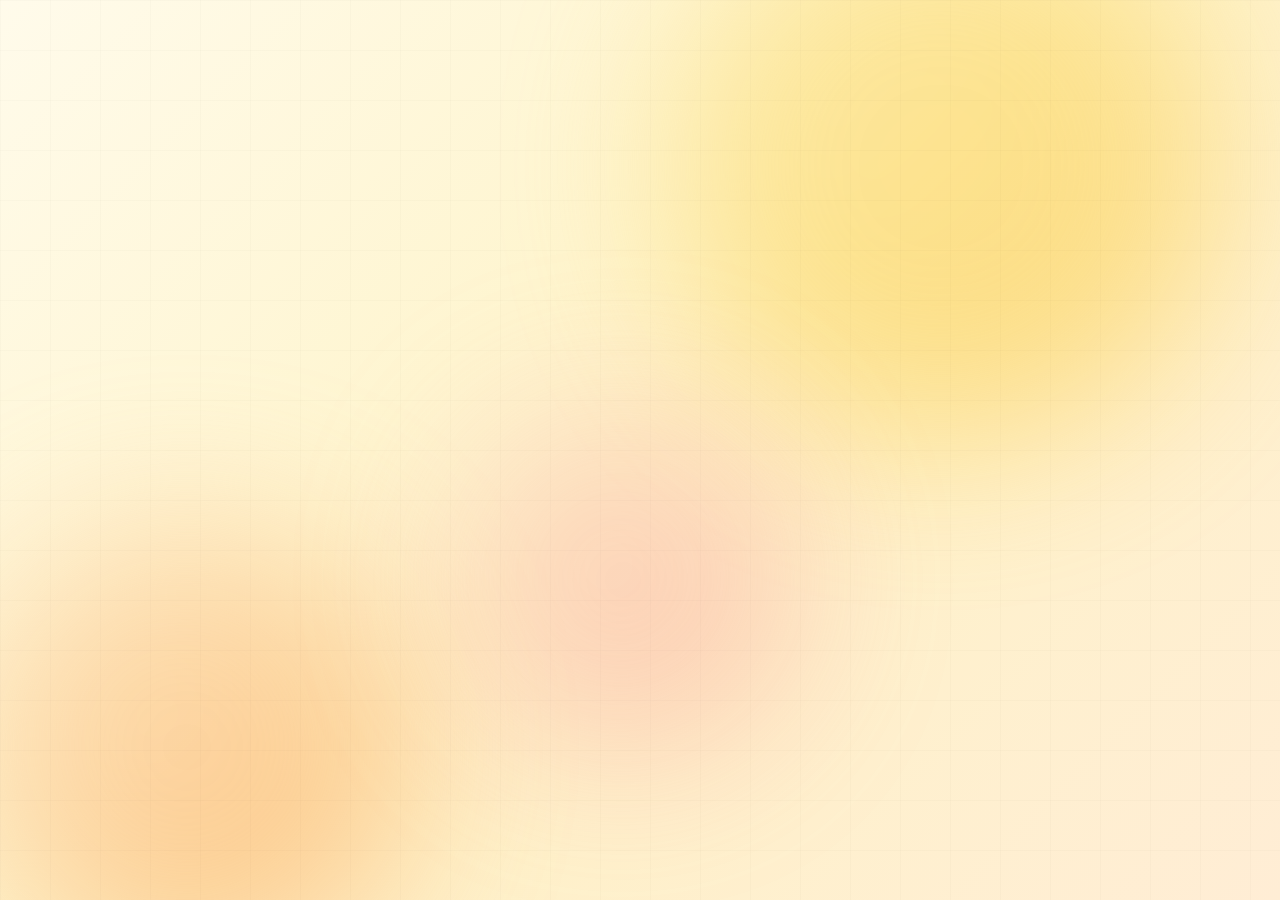
<file: public/index.html>
<!DOCTYPE html>
<html lang="en">
<head>
    <meta charset="UTF-8">
    <meta name="color-scheme" content="light dark">
    <meta name="viewport" content="width=device-width, initial-scale=1.0, viewport-fit=cover">
    <meta name="description" content="Support Chiloh's creative work. Donate via WeChat, Alipay, PayPal, or crypto: Bitcoin (SegWit), EVM (0x networks), USDT (TRC-20), Solana.">
    <meta name="keywords" content="donate, support, sponsor, creator, WeChat, Alipay, PayPal, Bitcoin, crypto, USDT, Tron, Solana, EVM">
    <meta name="author" content="Chiloh">
    <meta property="og:title" content="Support Chiloh | Buy Me a Coffee ☕">
    <meta property="og:description" content="Donate via WeChat, Alipay, PayPal, or crypto (BTC, EVM 0x, USDT TRC-20, Solana). Thank you for your support.">
    <meta property="og:type" content="website">
    <meta name="twitter:card" content="summary">
    <meta name="twitter:title" content="Support Chiloh | Buy Me a Coffee ☕">
    <meta name="twitter:description" content="Donate via WeChat, Alipay, PayPal, or crypto (BTC, EVM 0x, USDT TRC-20, Solana). Thank you for your support.">
    <title>Support Chiloh | Buy Me a Coffee ☕</title>

    <script src="js/config.js?v=1.0.2"></script>
    <script src="js/theme-boot.js?v=1.0.2"></script>

    <link rel="prefetch" href="supporters.html" as="document">
    <link rel="preconnect" href="https://cdn.jsdelivr.net" crossorigin>
    <link rel="preconnect" href="https://fonts.googleapis.com" crossorigin>
    <link rel="preconnect" href="https://fonts.gstatic.com" crossorigin>

    <link href="https://cdn.jsdelivr.net/npm/@fortawesome/fontawesome-free@6.5.1/css/all.min.css" rel="stylesheet" media="print" onload="this.media='all'" crossorigin>
    <link href="https://fonts.googleapis.com/css2?family=Playfair+Display:wght@500;600&family=Inter:wght@400;500;600&display=swap&subset=latin,latin-ext" rel="stylesheet" media="print" onload="this.media='all'">
    <noscript>
        <link href="https://cdn.jsdelivr.net/npm/@fortawesome/fontawesome-free@6.5.1/css/all.min.css" rel="stylesheet" crossorigin>
        <link href="https://fonts.googleapis.com/css2?family=Playfair+Display:wght@500;600&family=Inter:wght@400;500;600&display=swap&subset=latin,latin-ext" rel="stylesheet">
    </noscript>

    <link rel="stylesheet" href="css/style.css?v=1.0.2">
    <link rel="icon" href="data:image/svg+xml,<svg xmlns='http://www.w3.org/2000/svg' viewBox='0 0 100 100'><text y='.9em' font-size='90'>💝</text></svg>">
</head>
<body>

    <!-- 动态背景 -->
    <div class="bg-decoration">
        <div class="bg-glow glow-1"></div>
        <div class="bg-glow glow-2"></div>
        <div class="bg-glow glow-3"></div>
        <div class="bg-grid"></div>
    </div>

    <!-- 主布局 -->
    <main class="layout">

        <!-- 左侧：感谢语 -->
        <section class="left-panel">
            <div class="left-content">
                <p class="hero-greeting" data-i18n="greeting">Hi, friend</p>
                <h1 class="hero-title" data-i18n="headline">Support My Work</h1>
                <p class="hero-desc" data-i18n="message">Every contribution helps keep projects and writing going.<br>Thank you for being here.</p>

                <div class="social-links" id="socialLinks">
                </div>

                <a href="supporters.html" target="supporters" class="cta-btn">
                    <i class="fa-solid fa-gift" aria-hidden="true"></i>
                    <span data-i18n="viewSupporters">View Supporters</span>
                </a>
            </div>
        </section>

        <!-- 右侧：支付 (加宽) -->
        <section class="right-panel">
            <div class="payment-card">
                <div class="pay-tabs" id="payTablist" role="tablist" aria-label="Payment methods">
                    <button type="button" class="pay-tab active" role="tab" id="pay-tab-wechat" data-id="wechat" aria-selected="true" aria-controls="payment-panel" tabindex="0">
                        <i class="fa-brands fa-weixin" aria-hidden="true"></i>
                        <span data-i18n="wechat">WeChat</span>
                    </button>
                    <button type="button" class="pay-tab" role="tab" id="pay-tab-alipay" data-id="alipay" aria-selected="false" aria-controls="payment-panel" tabindex="-1">
                        <i class="fa-brands fa-alipay" aria-hidden="true"></i>
                        <span data-i18n="alipay">Alipay</span>
                    </button>
                    <button type="button" class="pay-tab" role="tab" id="pay-tab-paypal" data-id="paypal" aria-selected="false" aria-controls="payment-panel" tabindex="-1">
                        <i class="fa-brands fa-paypal" aria-hidden="true"></i>
                        <span data-i18n="paypal">PayPal</span>
                    </button>
                    <button type="button" class="pay-tab" role="tab" id="pay-tab-crypto" data-id="crypto" aria-selected="false" aria-controls="payment-panel" tabindex="-1">
                        <i class="fa-brands fa-bitcoin" aria-hidden="true"></i>
                        <span data-i18n="crypto">Crypto</span>
                    </button>
                </div>

                <div class="pay-content" id="payment-panel" role="tabpanel" aria-labelledby="pay-tab-wechat">
                    <div class="qr-stage" id="qrStage">
                        <div class="qr-frame">
                            <img src="img/wechat.webp" alt="" id="qrImage" width="212" height="212" decoding="async" fetchpriority="high">
                        </div>
                        <p class="qr-hint" id="qrHint" data-i18n="scanWechat">Scan with WeChat</p>
                    </div>

                    <div class="crypto-stage" id="cryptoStage" aria-hidden="true">
                    </div>
                </div>
            </div>
        </section>

    </main>

    <noscript>
        <p style="text-align:center;padding:60px 24px;font-family:sans-serif;color:#71717a;">
            This page requires JavaScript to display payment methods and supporters.<br>
            本页需要启用 JavaScript 以显示支付方式与支持者列表。
        </p>
    </noscript>
    <script src="js/app.js?v=1.0.2"></script>
</body>
</html>
</file>
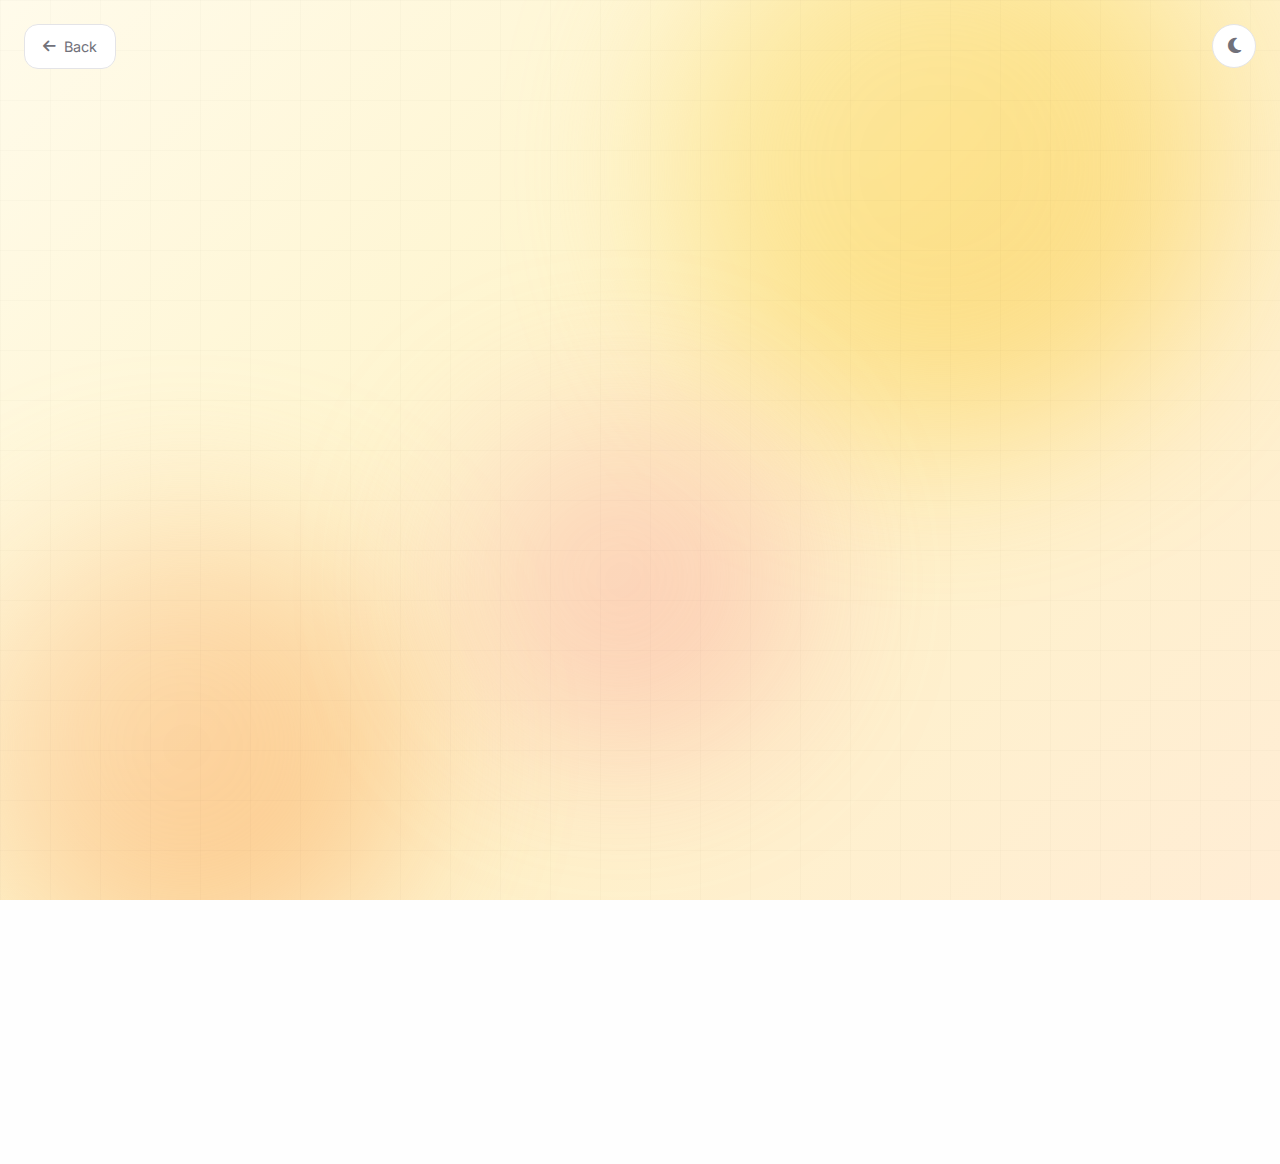
<file: supporters.html>
<!DOCTYPE html>
<html lang="en">
<head>
    <meta charset="UTF-8">
    <meta name="viewport" content="width=device-width, initial-scale=1.0, viewport-fit=cover">
    <meta name="description" content="View all supporters who have contributed to Chiloh's creative journey. Join the community!">
    <meta name="keywords" content="supporters, donors, community, thank you, appreciation">
    <meta name="author" content="Chiloh">
    <meta property="og:title" content="Supporters Wall | Chiloh">
    <meta property="og:description" content="Meet the amazing people who support Chiloh's work.">
    <meta property="og:type" content="website">
    <meta name="twitter:card" content="summary">
    <meta name="twitter:title" content="Supporters Wall | Chiloh">
    <meta name="twitter:description" content="Meet the amazing people who support Chiloh's work.">
    <title>Supporters Wall | Chiloh</title>
    
    <link rel="preconnect" href="https://cdn.jsdelivr.net" crossorigin>
    <link rel="preconnect" href="https://fonts.googleapis.com" crossorigin>
    <link rel="preconnect" href="https://fonts.gstatic.com" crossorigin>
    
    <link href="https://cdn.jsdelivr.net/npm/@fortawesome/fontawesome-free@6.5.1/css/all.min.css" rel="stylesheet">
    <link href="https://fonts.googleapis.com/css2?family=Playfair+Display:wght@500;600&family=Inter:wght@400;500;600&display=swap" rel="stylesheet">
    
    <link rel="stylesheet" href="css/style.css?v=4">
    <link rel="icon" href="data:image/svg+xml,<svg xmlns='http://www.w3.org/2000/svg' viewBox='0 0 100 100'><text y='.9em' font-size='90'>💝</text></svg>">
</head>
<body>

    <!-- 动态背景 -->
    <div class="bg-decoration">
        <div class="bg-glow glow-1"></div>
        <div class="bg-glow glow-2"></div>
        <div class="bg-glow glow-3"></div>
        <div class="bg-grid"></div>
    </div>

    <!-- 返回按钮 -->
    <a href="index.html" class="back-btn">
        <i class="fa-solid fa-arrow-left"></i>
        <span data-i18n="backHome">Back</span>
    </a>

    <!-- 主题切换 -->
    <button type="button" class="theme-toggle-fixed" id="themeToggle">
        <i class="fa-solid fa-sun"></i>
    </button>

    <!-- 主内容 -->
    <main class="supporters-page">
        
        <header class="page-header">
            <h1 class="page-title" data-i18n="supportersTitle">Supporters Wall</h1>
            <p class="page-note" data-i18n="supportersNote">Unranked · Updated every Friday</p>
            <div class="supporter-count" id="supporterCount">
                <i class="fa-solid fa-users"></i>
                <span>0</span>
            </div>
        </header>

        <!-- 支持者网格 -->
        <section class="supporters-grid" id="supportersGrid">
            <!-- 动态渲染 -->
        </section>

        <!-- 空状态 -->
        <section class="empty-state" id="emptyState">
            <div class="empty-visual">
                <!-- 装饰圆环 -->
                <div class="empty-ring ring-1"></div>
                <div class="empty-ring ring-2"></div>
                <div class="empty-ring ring-3"></div>
                <!-- 中心图标 -->
                <div class="empty-icon">
                    <i class="fa-solid fa-user-group"></i>
                </div>
                <!-- 漂浮粒子 -->
                <div class="empty-particle p1"></div>
                <div class="empty-particle p2"></div>
                <div class="empty-particle p3"></div>
                <div class="empty-particle p4"></div>
                <div class="empty-particle p5"></div>
            </div>
        </section>

        <!-- CTA -->
        <section class="page-cta" id="pageCta">
            <a href="index.html" class="cta-btn">
                <i class="fa-solid fa-gift"></i>
                <span data-i18n="beSupporter">Become a Supporter</span>
            </a>
        </section>

        <!-- 款项用途说明 -->
        <section class="funds-usage">
            <h2 class="funds-title" data-i18n="fundsTitle">Where Your Support Goes</h2>
            <div class="funds-grid">
                <div class="fund-item">
                    <div class="fund-icon">
                        <i class="fa-solid fa-server"></i>
                    </div>
                    <div class="fund-content">
                        <h3 data-i18n="fundServer">Server & Hosting</h3>
                        <p data-i18n="fundServerDesc">Keep the blog and projects running 24/7</p>
                    </div>
                </div>
                <div class="fund-item">
                    <div class="fund-icon">
                        <i class="fa-solid fa-flask"></i>
                    </div>
                    <div class="fund-content">
                        <h3 data-i18n="fundResearch">Research & Tools</h3>
                        <p data-i18n="fundResearchDesc">APIs, software, and learning resources</p>
                    </div>
                </div>
                <div class="fund-item">
                    <div class="fund-icon">
                        <i class="fa-solid fa-pen-nib"></i>
                    </div>
                    <div class="fund-content">
                        <h3 data-i18n="fundContent">Content Creation</h3>
                        <p data-i18n="fundContentDesc">More tutorials, articles, and open source</p>
                    </div>
                </div>
                <div class="fund-item">
                    <div class="fund-icon">
                        <i class="fa-solid fa-mug-hot"></i>
                    </div>
                    <div class="fund-content">
                        <h3 data-i18n="fundCoffee">Coffee & Energy</h3>
                        <p data-i18n="fundCoffeeDesc">Fuel for late-night coding sessions</p>
                    </div>
                </div>
            </div>
        </section>
    </main>

    <script src="js/config.js?v=4"></script>
    <script src="js/app.js?v=4"></script>
</body>
</html>
</file>
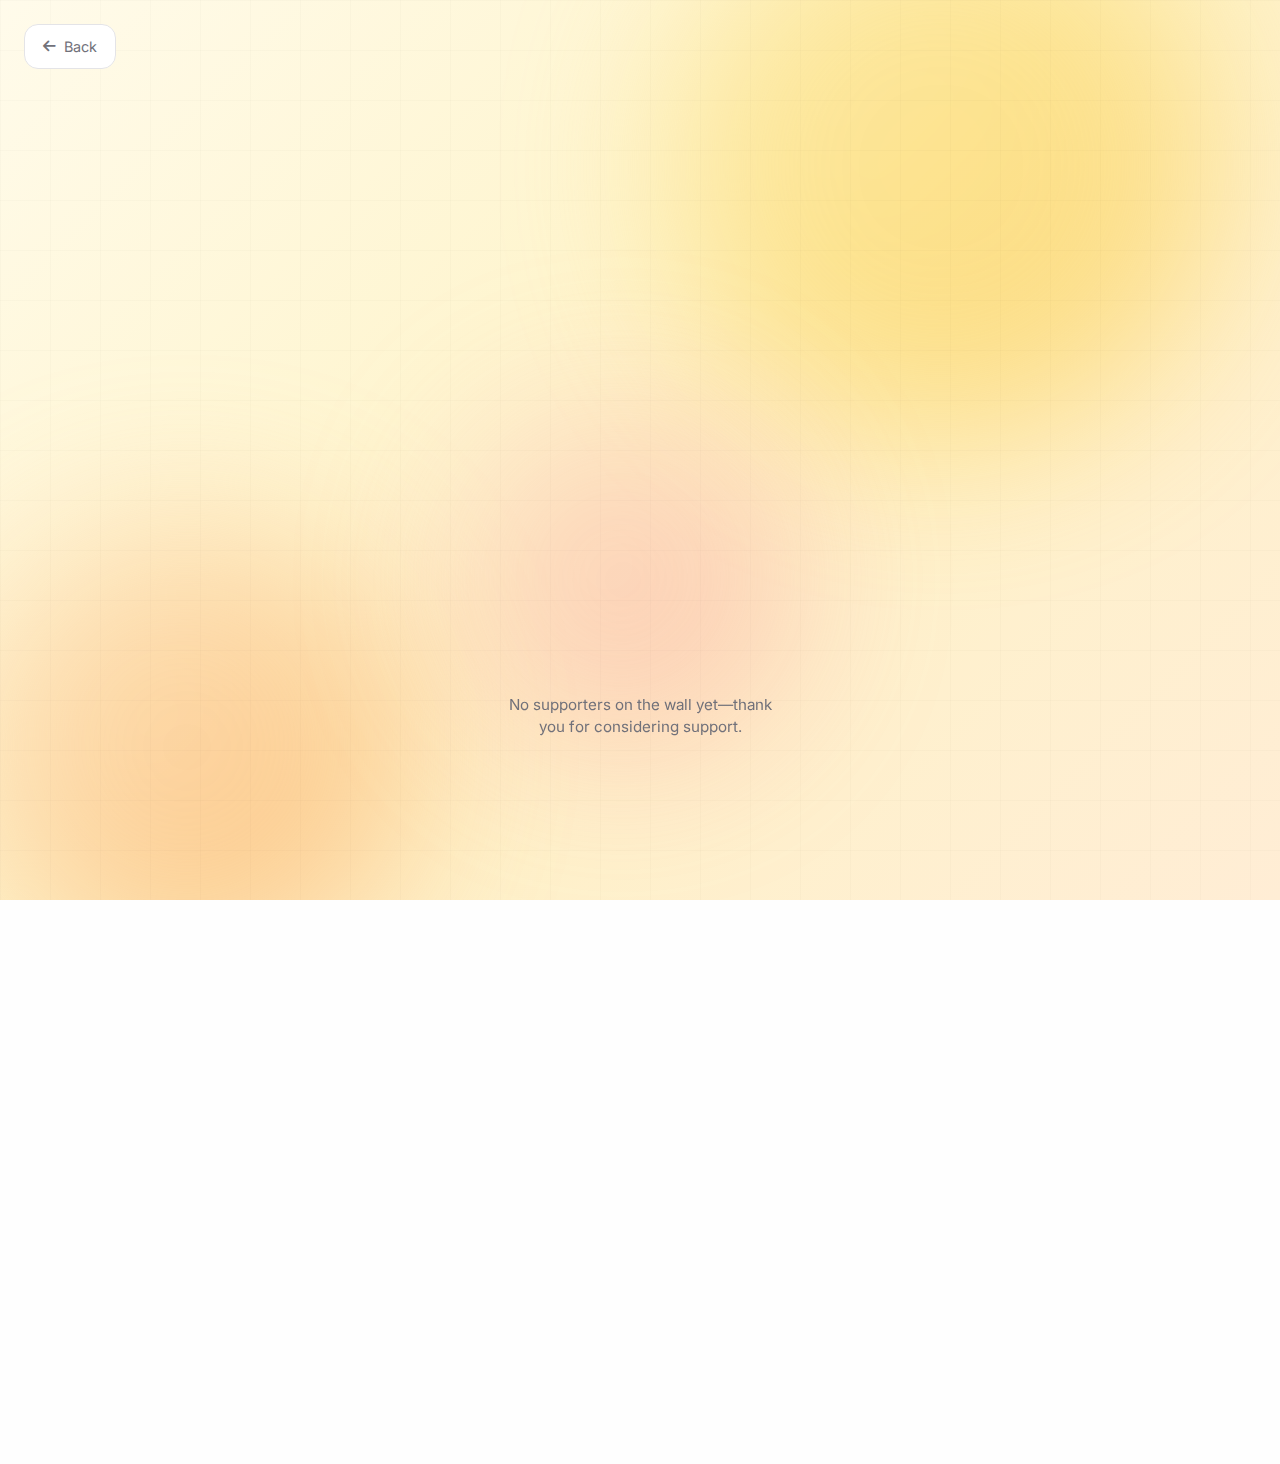
<file: public/supporters.html>
<!DOCTYPE html>
<html lang="en">
<head>
    <meta charset="UTF-8">
    <meta name="color-scheme" content="light dark">
    <meta name="viewport" content="width=device-width, initial-scale=1.0, viewport-fit=cover">
    <meta name="description" content="View all supporters who have contributed to Chiloh's creative journey. Join the community!">
    <meta name="keywords" content="supporters, donors, community, thank you, appreciation">
    <meta name="author" content="Chiloh">
    <meta property="og:title" content="Supporters Wall | Chiloh">
    <meta property="og:description" content="Meet the amazing people who support Chiloh's work.">
    <meta property="og:type" content="website">
    <meta name="twitter:card" content="summary">
    <meta name="twitter:title" content="Supporters Wall | Chiloh">
    <meta name="twitter:description" content="Meet the amazing people who support Chiloh's work.">
    <title>Supporters Wall | Chiloh</title>

    <script src="js/config.js?v=1.0.3"></script>
    <script src="js/theme-boot.js?v=1.0.3"></script>

    <link rel="prefetch" href="index.html" as="document">
    <link rel="preconnect" href="https://cdn.jsdelivr.net" crossorigin>
    <link rel="preconnect" href="https://fonts.googleapis.com" crossorigin>
    <link rel="preconnect" href="https://fonts.gstatic.com" crossorigin>

    <link href="https://cdn.jsdelivr.net/npm/@fortawesome/fontawesome-free@6.5.1/css/all.min.css" rel="stylesheet" media="print" onload="this.media='all'" crossorigin>
    <link href="https://fonts.googleapis.com/css2?family=Playfair+Display:wght@500;600&family=Inter:wght@400;500;600&display=swap&subset=latin,latin-ext" rel="stylesheet" media="print" onload="this.media='all'">
    <noscript>
        <link href="https://cdn.jsdelivr.net/npm/@fortawesome/fontawesome-free@6.5.1/css/all.min.css" rel="stylesheet" crossorigin>
        <link href="https://fonts.googleapis.com/css2?family=Playfair+Display:wght@500;600&family=Inter:wght@400;500;600&display=swap&subset=latin,latin-ext" rel="stylesheet">
    </noscript>

    <link rel="stylesheet" href="css/style.css?v=1.0.3">
    <link rel="icon" href="data:image/svg+xml,<svg xmlns='http://www.w3.org/2000/svg' viewBox='0 0 100 100'><text y='.9em' font-size='90'>💝</text></svg>">
</head>
<body>

    <div class="bg-decoration">
        <div class="bg-glow glow-1"></div>
        <div class="bg-glow glow-2"></div>
        <div class="bg-glow glow-3"></div>
        <div class="bg-grid"></div>
    </div>

    <a href="index.html" class="back-btn">
        <i class="fa-solid fa-arrow-left" aria-hidden="true"></i>
        <span data-i18n="backHome">Back</span>
    </a>

    <main class="supporters-page">

        <header class="page-header">
            <h1 class="page-title" data-i18n="supportersTitle">Supporters Wall</h1>
            <p class="page-note" data-i18n="supportersNote">Unranked · Updated every Friday</p>
            <div class="supporter-count" id="supporterCount">
                <i class="fa-solid fa-users" aria-hidden="true"></i>
                <span>0</span>
            </div>
        </header>

        <section class="supporters-grid" id="supportersGrid">
        </section>

        <section class="empty-state" id="emptyState">
            <div class="empty-visual">
                <div class="empty-ring ring-1"></div>
                <div class="empty-ring ring-2"></div>
                <div class="empty-ring ring-3"></div>
                <div class="empty-icon">
                    <i class="fa-solid fa-user-group" aria-hidden="true"></i>
                </div>
                <div class="empty-particle p1"></div>
                <div class="empty-particle p2"></div>
                <div class="empty-particle p3"></div>
                <div class="empty-particle p4"></div>
                <div class="empty-particle p5"></div>
            </div>
            <p class="empty-message" data-i18n="supportersEmpty">No supporters on the wall yet—thank you for considering support.</p>
        </section>

        <section class="page-cta" id="pageCta">
            <a href="index.html" class="cta-btn">
                <i class="fa-solid fa-gift" aria-hidden="true"></i>
                <span data-i18n="beSupporter">Become a Supporter</span>
            </a>
        </section>

        <section class="funds-usage">
            <h2 class="funds-title" data-i18n="fundsTitle">Where Your Support Goes</h2>
            <div class="funds-grid">
                <div class="fund-item">
                    <div class="fund-icon">
                        <i class="fa-solid fa-server" aria-hidden="true"></i>
                    </div>
                    <div class="fund-content">
                        <h3 data-i18n="fundServer">Server & Hosting</h3>
                        <p data-i18n="fundServerDesc">Keep the blog and projects running 24/7</p>
                    </div>
                </div>
                <div class="fund-item">
                    <div class="fund-icon">
                        <i class="fa-solid fa-flask" aria-hidden="true"></i>
                    </div>
                    <div class="fund-content">
                        <h3 data-i18n="fundResearch">Research & Tools</h3>
                        <p data-i18n="fundResearchDesc">APIs, software, and learning resources</p>
                    </div>
                </div>
                <div class="fund-item">
                    <div class="fund-icon">
                        <i class="fa-solid fa-pen-nib" aria-hidden="true"></i>
                    </div>
                    <div class="fund-content">
                        <h3 data-i18n="fundContent">Content Creation</h3>
                        <p data-i18n="fundContentDesc">More tutorials, articles, and open source</p>
                    </div>
                </div>
                <div class="fund-item">
                    <div class="fund-icon">
                        <i class="fa-solid fa-mug-hot" aria-hidden="true"></i>
                    </div>
                    <div class="fund-content">
                        <h3 data-i18n="fundCoffee">Coffee & Energy</h3>
                        <p data-i18n="fundCoffeeDesc">Fuel for late-night coding sessions</p>
                    </div>
                </div>
            </div>
        </section>
    </main>

    <noscript>
        <p style="text-align:center;padding:60px 24px;font-family:sans-serif;color:#71717a;">
            This page requires JavaScript to load supporter data and display content.<br>
            本页需要启用 JavaScript 以加载支持者数据并显示内容。
        </p>
    </noscript>
    <script src="js/app.js?v=1.0.3"></script>
</body>
</html>
</file>
<file: public/css/style.css>
/**
 * Donate Page Styles - Warm Theme with Dark Mode
 * Clean, minimal, optimized
 */

:root {
    /* Crypto Colors */
    --btc: #f7931a;
    --eth: #627eea;
    --sol: #9945ff;
    --usdt: #26a17b;
    --trx: #ff0013;

    /* Brand Colors */
    --wechat: #07c160;
    --alipay: #1677ff;
    --paypal: #003087;

    /* Radius */
    --radius-sm: 10px;
    --radius-md: 14px;
    --radius-lg: 20px;
    --radius-xl: 28px;

    /* Typography */
    --font-sans: 'Inter', -apple-system, BlinkMacSystemFont, 'PingFang SC', 'Microsoft YaHei', sans-serif;
    --font-serif: 'Playfair Display', serif;
    --font-mono: 'SF Mono', 'Menlo', monospace;

    /* Animation */
    --ease-out: cubic-bezier(0.33, 1, 0.68, 1);
    --ease-spring: cubic-bezier(0.34, 1.56, 0.64, 1);
}

/* Light (default) */
:root,
[data-theme="light"] {
    --bg: #fefefe;
    --surface: #ffffff;
    --text: #18181b;
    --text-muted: #71717a;
    --accent: #f97316;
    --accent-soft: #fff7ed;
    --border: #e4e4e7;
    --bg-gradient: linear-gradient(135deg, #fffbeb 0%, #fef3c7 50%, #ffedd5 100%);
    --glow-1: linear-gradient(135deg, #fde68a, #fbbf24);
    --glow-2: linear-gradient(135deg, #fed7aa, #fb923c);
    --glow-3: linear-gradient(135deg, #fecaca, #f87171);
    --grid-color: rgba(0,0,0,0.015);
    --shimmer-bg: linear-gradient(90deg, #f3f4f6 25%, #e5e7eb 50%, #f3f4f6 75%);
    --card-shadow: 0 4px 6px rgba(0, 0, 0, 0.02), 0 12px 24px rgba(0, 0, 0, 0.04), 0 24px 48px rgba(0, 0, 0, 0.06);
}

/* Dark */
[data-theme="dark"] {
    --bg: #0a0a0a;
    --surface: #18181b;
    --text: #fafafa;
    --text-muted: #a1a1aa;
    --accent: #fb923c;
    --accent-soft: rgba(251, 146, 60, 0.15);
    --border: #27272a;
    --bg-gradient: linear-gradient(135deg, #0a0a0a 0%, #18181b 50%, #1c1917 100%);
    --glow-1: linear-gradient(135deg, rgba(251, 191, 36, 0.3), rgba(245, 158, 11, 0.2));
    --glow-2: linear-gradient(135deg, rgba(251, 146, 60, 0.25), rgba(234, 88, 12, 0.15));
    --glow-3: linear-gradient(135deg, rgba(248, 113, 113, 0.2), rgba(239, 68, 68, 0.1));
    --grid-color: rgba(255,255,255,0.02);
    --shimmer-bg: linear-gradient(90deg, #27272a 25%, #3f3f46 50%, #27272a 75%);
    --card-shadow: 0 4px 6px rgba(0, 0, 0, 0.3), 0 12px 24px rgba(0, 0, 0, 0.4), 0 24px 48px rgba(0, 0, 0, 0.5);
}

.visually-hidden {
    position: absolute;
    width: 1px;
    height: 1px;
    padding: 0;
    margin: -1px;
    overflow: hidden;
    clip: rect(0, 0, 0, 0);
    white-space: nowrap;
    border: 0;
}

/* Reset */
*, *::before, *::after { box-sizing: border-box; margin: 0; padding: 0; }
html { height: 100%; -webkit-font-smoothing: antialiased; -webkit-text-size-adjust: 100%; }
html.theme-transitioning,
html.theme-transitioning *,
html.theme-transitioning *::before,
html.theme-transitioning *::after {
    transition: background-color 0.4s ease, color 0.4s ease, border-color 0.4s ease, box-shadow 0.4s ease !important;
}
body {
    min-height: 100%;
    background: var(--bg);
    color: var(--text);
    font-family: var(--font-sans);
    font-size: 16px;
    line-height: 1.6;
    overflow-x: hidden;
    /* iOS safe area */
    padding: env(safe-area-inset-top) env(safe-area-inset-right) env(safe-area-inset-bottom) env(safe-area-inset-left);
}

/* ==================== */
/* Background */
/* ==================== */
.bg-decoration {
    position: fixed;
    inset: 0;
    pointer-events: none;
    z-index: 0;
    overflow: hidden;
    background: var(--bg-gradient);
}

.bg-glow {
    position: absolute;
    border-radius: 50%;
    filter: blur(80px);
    opacity: 0.5;
    will-change: transform;
}

.glow-1 {
    width: clamp(300px, 45vw, 550px);
    height: clamp(300px, 45vw, 550px);
    background: var(--glow-1);
    top: -12%;
    right: 5%;
    animation: glowFloat 25s ease-in-out infinite;
}

.glow-2 {
    width: clamp(250px, 38vw, 450px);
    height: clamp(250px, 38vw, 450px);
    background: var(--glow-2);
    bottom: -8%;
    left: -3%;
    animation: glowFloat 30s ease-in-out infinite reverse;
}

.glow-3 {
    width: clamp(200px, 28vw, 350px);
    height: clamp(200px, 28vw, 350px);
    background: var(--glow-3);
    top: 45%;
    left: 35%;
    opacity: 0.35;
    animation: glowFloat 20s ease-in-out infinite;
}

@keyframes glowFloat {
    0%, 100% { transform: translate(0, 0) scale(1); }
    50% { transform: translate(-30px, -20px) scale(1.05); }
}

.bg-grid {
    position: absolute;
    inset: 0;
    background-image: 
        linear-gradient(var(--grid-color) 1px, transparent 1px),
        linear-gradient(90deg, var(--grid-color) 1px, transparent 1px);
    background-size: 50px 50px;
}

/* ==================== */
/* Layout */
/* ==================== */
.layout {
    position: relative;
    z-index: 1;
    display: grid;
    grid-template-columns: 1fr 1.6fr;
    min-height: 100vh;
    min-height: 100dvh;
    gap: 40px;
    padding: 40px;
}

.left-panel {
    display: flex;
    align-items: center;
    justify-content: center;
}

.left-content {
    max-width: 460px;
    width: 100%;
}

/* Entry Animation */
.hero-greeting, .hero-title, .hero-desc, .social-links, .left-content .cta-btn {
    opacity: 0;
    transform: translateY(20px);
    animation: fadeInUp 0.6s var(--ease-out) forwards;
}

.hero-greeting { animation-delay: 0.1s; }
.hero-title { animation-delay: 0.2s; }
.hero-desc { animation-delay: 0.3s; }
.social-links { animation-delay: 0.4s; }
.left-content .cta-btn { animation-delay: 0.5s; }

@keyframes fadeInUp {
    to { opacity: 1; transform: translateY(0); }
}

.hero-greeting {
    font-size: clamp(0.95rem, 2vw, 1.1rem);
    color: var(--accent);
    margin-bottom: 16px;
    font-weight: 500;
}

.hero-title {
    font-family: var(--font-serif);
    font-size: clamp(2rem, 5vw, 3.5rem);
    font-weight: 600;
    line-height: 1.15;
    margin-bottom: 20px;
}

.hero-desc {
    font-size: clamp(1rem, 2vw, 1.15rem);
    color: var(--text-muted);
    line-height: 1.8;
    margin-bottom: 40px;
}

/* ==================== */
/* Social Links */
/* ==================== */
.social-links {
    display: flex;
    gap: 12px;
    margin-bottom: 28px;
}

.social-link {
    position: relative;
    display: flex;
    align-items: center;
    justify-content: center;
    width: 44px;
    height: 44px;
    background: var(--surface);
    backdrop-filter: blur(8px);
    border: 1px solid var(--border);
    border-radius: 50%;
    color: var(--text-muted);
    font-size: 1.15rem;
    text-decoration: none;
    transition: all 0.3s var(--ease-spring);
}

.social-link:hover {
    transform: translateY(-4px) scale(1.1);
}

.social-link:active {
    transform: translateY(-2px) scale(1.05);
}

/* Tooltip */
.social-link::after {
    content: attr(data-tooltip);
    position: absolute;
    bottom: calc(100% + 8px);
    left: 50%;
    transform: translateX(-50%) translateY(4px);
    padding: 6px 12px;
    background: rgba(24, 24, 27, 0.9);
    color: #fff;
    font-size: 0.75rem;
    font-weight: 500;
    border-radius: 6px;
    white-space: nowrap;
    opacity: 0;
    visibility: hidden;
    transition: all 0.2s var(--ease-out);
    pointer-events: none;
}

.social-link::before {
    content: '';
    position: absolute;
    bottom: calc(100% + 3px);
    left: 50%;
    transform: translateX(-50%);
    border: 5px solid transparent;
    border-top-color: rgba(24, 24, 27, 0.9);
    opacity: 0;
    visibility: hidden;
    transition: all 0.2s var(--ease-out);
}

.social-link:hover::after,
.social-link:hover::before {
    opacity: 1;
    visibility: visible;
}

.social-link:hover::after {
    transform: translateX(-50%) translateY(0);
}

/* Brand Colors — keyed by data-brand, not display label */
.social-link[data-brand="blog"]:hover {
    background: var(--accent);
    border-color: var(--accent);
    color: #fff;
    box-shadow: 0 8px 20px rgba(249, 115, 22, 0.3);
}

.social-link[data-brand="twitter"]:hover {
    background: #000;
    border-color: #000;
    color: #fff;
    box-shadow: 0 8px 20px rgba(0, 0, 0, 0.25);
}

.social-link[data-brand="github"]:hover {
    background: #24292f;
    border-color: #24292f;
    color: #fff;
    box-shadow: 0 8px 20px rgba(36, 41, 47, 0.3);
}

.social-link[data-brand="email"]:hover {
    background: #0ea5e9;
    border-color: #0ea5e9;
    color: #fff;
    box-shadow: 0 8px 20px rgba(14, 165, 233, 0.3);
}


/* Supporters Link */
/* Left panel CTA button */
.left-content .cta-btn {
    background: var(--accent);
    border: 1px solid var(--accent);
    color: #fff;
    transition: all 0.25s var(--ease-out);
}

.left-content .cta-btn:hover {
    background: #ea580c;
    border-color: #ea580c;
    box-shadow: 0 8px 24px rgba(249, 115, 22, 0.35);
    transform: translateY(-2px);
}

.left-content .cta-btn:active {
    transform: translateY(0) scale(0.98);
    box-shadow: 0 4px 12px rgba(249, 115, 22, 0.25);
}

.left-content .cta-btn i { 
    color: #fff; 
    transition: transform 0.25s var(--ease-out);
}

.left-content .cta-btn:hover i { 
    transform: scale(1.15); 
}

/* Right Panel */
.right-panel {
    display: flex;
    align-items: center;
    justify-content: center;
}

/* ==================== */
/* Payment Card */
/* ==================== */
.payment-card {
    width: 100%;
    max-width: 620px;
    background: var(--surface);
    backdrop-filter: blur(20px);
    border: 1px solid var(--border);
    border-radius: var(--radius-xl);
    padding: 32px;
    box-shadow: var(--card-shadow);
    opacity: 0;
    transform: translateY(30px) scale(0.98);
    animation: cardEnter 0.7s var(--ease-out) 0.2s forwards;
}

@keyframes cardEnter {
    to { opacity: 1; transform: translateY(0) scale(1); }
}

/* Tabs */
.pay-tabs {
    display: flex;
    gap: 4px;
    margin-bottom: 28px;
    background: var(--bg);
    border-radius: 100px;
    padding: 4px;
    position: relative;
}

.pay-tab {
    flex: 1;
    display: flex;
    align-items: center;
    justify-content: center;
    gap: 7px;
    padding: 10px 8px;
    background: transparent;
    border: none;
    border-radius: 100px;
    font-size: 0.9rem;
    font-family: inherit;
    font-weight: 500;
    color: var(--text-muted);
    cursor: pointer;
    transition: color 0.25s var(--ease-out), transform 0.15s var(--ease-out);
    position: relative;
    z-index: 1;
}

.pay-tab:active { transform: scale(0.97); }
.pay-tab i { font-size: 1.15rem; transition: transform 0.3s var(--ease-spring); }
.pay-tab:focus-visible { outline: 2px solid var(--accent); outline-offset: 2px; }

.pay-tab:hover {
    color: var(--text);
}

.pay-tab:hover i { transform: scale(1.1); }

/* Tab Brand States */
.pay-tab[data-id="wechat"]:hover { color: var(--wechat); }
.pay-tab[data-id="wechat"].active { background: var(--wechat); color: #fff; box-shadow: 0 2px 10px rgba(7, 193, 96, 0.25); }

.pay-tab[data-id="alipay"]:hover { color: var(--alipay); }
.pay-tab[data-id="alipay"].active { background: var(--alipay); color: #fff; box-shadow: 0 2px 10px rgba(22, 119, 255, 0.25); }

.pay-tab[data-id="paypal"]:hover { color: var(--paypal); }
.pay-tab[data-id="paypal"].active { background: var(--paypal); color: #fff; box-shadow: 0 2px 10px rgba(0, 48, 135, 0.25); }

.pay-tab[data-id="crypto"]:hover { color: var(--btc); }
.pay-tab[data-id="crypto"].active { 
    background: linear-gradient(135deg, var(--btc), var(--eth), var(--sol)); 
    color: #fff; 
    box-shadow: 0 2px 10px rgba(247, 147, 26, 0.25); 
}

/* Content Area */
.pay-content {
    position: relative;
    min-height: 340px;
}

/* Crypto list is taller than QR — exit absolute fill so rows are not clipped */
.pay-content:has(.crypto-stage.visible) {
    min-height: 0;
}

/* QR Stage */
.qr-stage {
    position: absolute;
    inset: 0;
    display: flex;
    flex-direction: column;
    align-items: center;
    justify-content: center;
    gap: 24px;
    transition: all 0.3s var(--ease-out);
}

.qr-stage.hidden { opacity: 0; visibility: hidden; pointer-events: none; }

.qr-frame {
    width: 240px;
    height: 240px;
    background: var(--surface);
    border: 2px solid var(--border);
    border-radius: var(--radius-lg);
    padding: 14px;
    transition: all 0.4s var(--ease-spring);
    position: relative;
}

/* QR Loading Skeleton */
.qr-frame.loading::after {
    content: '';
    position: absolute;
    inset: 14px;
    background: var(--shimmer-bg);
    background-size: 200% 100%;
    border-radius: 8px;
    animation: shimmer 1.5s infinite;
}

@keyframes shimmer {
    0% { background-position: 200% 0; }
    100% { background-position: -200% 0; }
}

.qr-frame::before {
    content: '';
    position: absolute;
    inset: -2px;
    border-radius: inherit;
    background: var(--qr-glow, linear-gradient(135deg, var(--wechat), #34d399));
    background-size: 200% 200%;
    opacity: 0;
    z-index: -1;
    transition: opacity 0.3s;
}

.qr-frame:hover {
    border-color: transparent;
    transform: translateY(-6px);
    box-shadow: var(--qr-shadow, 0 20px 50px rgba(7, 193, 96, 0.2));
}

.qr-frame:hover::before { opacity: 1; }

.qr-stage[data-type="wechat"] .qr-frame {
    --qr-glow: linear-gradient(135deg, var(--wechat), #34d399);
    --qr-shadow: 0 20px 50px rgba(7, 193, 96, 0.2);
}

.qr-stage[data-type="alipay"] .qr-frame {
    --qr-glow: linear-gradient(135deg, var(--alipay), #60a5fa);
    --qr-shadow: 0 20px 50px rgba(22, 119, 255, 0.2);
}

.qr-stage[data-type="paypal"] .qr-frame {
    --qr-glow: linear-gradient(135deg, var(--paypal), #2563eb);
    --qr-shadow: 0 20px 50px rgba(0, 48, 135, 0.2);
}

.qr-frame img {
    width: 100%;
    height: 100%;
    object-fit: contain;
    border-radius: 8px;
    transition: opacity 0.35s var(--ease-out);
}

.qr-hint {
    font-size: 0.95rem;
    color: var(--text-muted);
}

/* ==================== */
/* Crypto Stage */
/* ==================== */
.crypto-stage {
    position: absolute;
    inset: 0;
    display: none;
    flex-direction: column;
    gap: 10px;
    justify-content: center;
    padding: 8px 0;
}

.crypto-stage.visible {
    display: flex;
    position: relative;
    inset: auto;
    justify-content: flex-start;
    padding: 4px 4px 8px 0;
    max-height: min(62vh, 580px);
    overflow-x: hidden;
    overflow-y: auto;
    overscroll-behavior: contain;
    -webkit-overflow-scrolling: touch;
}

.crypto-stage.visible .crypto-row {
    animation: cryptoSlideIn 0.4s var(--ease-out) backwards;
}

.crypto-stage.visible .crypto-row:nth-child(1) { animation-delay: 0s; }
.crypto-stage.visible .crypto-row:nth-child(2) { animation-delay: 0.05s; }
.crypto-stage.visible .crypto-row:nth-child(3) { animation-delay: 0.1s; }
.crypto-stage.visible .crypto-row:nth-child(4) { animation-delay: 0.15s; }
.crypto-stage.visible .crypto-row:nth-child(5) { animation-delay: 0.2s; }
.crypto-stage.visible .crypto-row:nth-child(6) { animation-delay: 0.25s; }
.crypto-stage.visible .crypto-row:nth-child(7) { animation-delay: 0.3s; }
.crypto-stage.visible .crypto-row:nth-child(8) { animation-delay: 0.35s; }

@keyframes cryptoSlideIn {
    from { opacity: 0; transform: translateX(-16px); }
    to { opacity: 1; transform: translateX(0); }
}

.crypto-row {
    display: flex;
    align-items: flex-start;
    gap: 12px;
    padding: 12px 14px;
    background: var(--bg);
    border: 1px solid var(--border);
    border-radius: var(--radius-md);
    cursor: pointer;
    transition: all 0.3s var(--ease-out);
    position: relative;
    overflow: hidden;
    flex-shrink: 0;
}

.crypto-row::before {
    content: '';
    position: absolute;
    inset: 0;
    z-index: 0;
    background: linear-gradient(90deg, transparent, rgba(255,255,255,0.15), transparent);
    transform: translateX(-100%);
    transition: transform 0.6s;
    pointer-events: none;
}

[data-theme="light"] .crypto-row::before {
    background: linear-gradient(90deg, transparent, rgba(255,255,255,0.6), transparent);
}

.crypto-row:hover::before { transform: translateX(100%); }
.crypto-row:hover { background: var(--surface); transform: translateY(-2px) translateX(4px); }
.crypto-row:focus-visible { outline: 2px solid var(--accent); outline-offset: 2px; }
.crypto-row:active { transform: scale(0.98); transition-duration: 0.1s; }

/* Crypto Brand Hovers */
.crypto-row[data-coin="btc"]:hover { border-color: var(--btc); box-shadow: -4px 0 0 var(--btc), 0 4px 16px rgba(247, 147, 26, 0.1); }
.crypto-row[data-coin="eth"]:hover { border-color: var(--eth); box-shadow: -4px 0 0 var(--eth), 0 4px 16px rgba(98, 126, 234, 0.1); }
.crypto-row[data-coin="sol"]:hover { border-color: var(--sol); box-shadow: -4px 0 0 var(--sol), 0 4px 16px rgba(153, 69, 255, 0.1); }
.crypto-row[data-coin="usdt"]:hover { border-color: var(--usdt); box-shadow: -4px 0 0 var(--usdt), 0 4px 16px rgba(38, 161, 123, 0.1); }
.crypto-row[data-coin="trx"]:hover { border-color: var(--trx); box-shadow: -4px 0 0 var(--trx), 0 4px 16px rgba(255, 0, 19, 0.12); }

.crypto-row.copied {
    border-color: #059669;
    background: rgba(5, 150, 105, 0.1);
    box-shadow: -4px 0 0 #059669;
    animation: copiedPop 0.3s var(--ease-spring);
}

@keyframes copiedPop {
    50% { transform: scale(1.02); }
}

.crypto-icon {
    width: 36px;
    height: 36px;
    display: flex;
    align-items: center;
    justify-content: center;
    font-size: 1.5rem;
    flex-shrink: 0;
    margin-top: 2px;
    position: relative;
    z-index: 1;
    transition: transform 0.3s var(--ease-spring);
}

.crypto-row:hover .crypto-icon { transform: scale(1.15) rotate(-5deg); }

.crypto-icon.btc { color: var(--btc); }
.crypto-icon.eth { color: var(--eth); }
.crypto-icon.sol { color: var(--sol); }
.crypto-icon.usdt { color: var(--usdt); }
.crypto-icon.trx { color: var(--trx); }

.crypto-info {
    flex: 1;
    min-width: 0;
    position: relative;
    z-index: 1;
}

.crypto-name {
    display: flex;
    flex-wrap: wrap;
    align-items: center;
    gap: 6px 8px;
    font-weight: 600;
    font-size: 0.85rem;
    color: var(--text);
    margin-bottom: 6px;
    line-height: 1.35;
}

.crypto-name .tag {
    font-size: 0.65rem;
    font-weight: 600;
    letter-spacing: 0.02em;
    color: #059669;
    background: rgba(5, 150, 105, 0.12);
    padding: 3px 7px;
    border-radius: 6px;
    margin-left: 0;
    flex-shrink: 0;
}

[data-theme="dark"] .crypto-name .tag {
    color: #6ee7b7;
    background: rgba(16, 185, 129, 0.18);
}

.crypto-addr {
    display: block;
    font-family: var(--font-mono);
    font-size: 0.72rem;
    color: var(--text-muted);
    line-height: 1.4;
    word-break: break-all;
    overflow-wrap: anywhere;
    white-space: normal;
}

.crypto-hint {
    margin: 8px 0 0;
    font-size: 0.68rem;
    line-height: 1.5;
    color: var(--text-muted);
    font-weight: 400;
    white-space: normal;
}

.copy-icon {
    font-size: 1.1rem;
    color: var(--text-muted);
    flex-shrink: 0;
    margin-top: 4px;
    position: relative;
    z-index: 1;
    transition: all 0.2s;
}

.crypto-row[data-coin="btc"]:hover .copy-icon { color: var(--btc); }
.crypto-row[data-coin="eth"]:hover .copy-icon { color: var(--eth); }
.crypto-row[data-coin="sol"]:hover .copy-icon { color: var(--sol); }
.crypto-row[data-coin="usdt"]:hover .copy-icon { color: var(--usdt); }
.crypto-row[data-coin="trx"]:hover .copy-icon { color: var(--trx); }
.crypto-row.copied .copy-icon { color: #059669; }

/* ==================== */
/* Supporters Page */
/* ==================== */
.back-btn {
    position: fixed;
    top: 24px;
    left: 24px;
    z-index: 50;
    display: flex;
    align-items: center;
    gap: 8px;
    padding: 10px 18px;
    background: var(--surface);
    backdrop-filter: blur(20px);
    border: 1px solid var(--border);
    border-radius: var(--radius-md);
    color: var(--text-muted);
    text-decoration: none;
    font-size: 0.9rem;
    transition: all 0.2s;
}

.back-btn:hover { color: var(--text); border-color: var(--accent); }
.back-btn:focus-visible { outline: 2px solid var(--accent); outline-offset: 2px; }

.app-toast {
    position: fixed;
    bottom: 24px;
    left: 50%;
    transform: translateX(-50%) translateY(120%);
    z-index: 100;
    max-width: min(90vw, 360px);
    padding: 12px 18px;
    background: var(--surface);
    backdrop-filter: blur(12px);
    -webkit-backdrop-filter: blur(12px);
    color: var(--text);
    border: 1px solid var(--border);
    border-radius: var(--radius-md);
    box-shadow: var(--card-shadow);
    font-size: 0.9rem;
    text-align: center;
    opacity: 0;
    transition: transform 0.35s var(--ease-spring), opacity 0.25s var(--ease-out);
    pointer-events: none;
}

.app-toast.visible {
    opacity: 1;
    transform: translateX(-50%) translateY(0);
}

.supporters-page {
    position: relative;
    z-index: 1;
    max-width: 1600px;
    margin: 0 auto;
    padding: 100px 40px 60px;
    min-height: 100vh;
}

.page-header {
    text-align: center;
    margin-bottom: 48px;
}

.page-title, .supporter-count, .page-note {
    opacity: 0;
    transform: translateY(20px);
    animation: fadeInUp 0.6s var(--ease-out) forwards;
}

.page-title { animation-delay: 0.05s; }
.page-note { animation-delay: 0.1s; }
.supporter-count { animation-delay: 0.15s; }

.page-title {
    font-family: var(--font-serif);
    font-size: clamp(2rem, 5vw, 3rem);
    font-weight: 600;
    margin-bottom: 16px;
}

.supporter-count {
    display: inline-flex;
    align-items: center;
    gap: 8px;
    padding: 8px 16px;
    background: var(--accent-soft);
    border-radius: 100px;
    color: var(--accent);
    font-size: 0.9rem;
    font-weight: 600;
}

.page-note {
    margin-bottom: 16px;
    font-size: 0.85rem;
    color: var(--text-muted);
}

/* Supporters Grid - Flexible Flow Layout */
.supporters-grid {
    display: flex;
    flex-wrap: wrap;
    gap: 12px;
    justify-content: center;
    margin-bottom: 48px;
    max-width: 1200px;
    margin-left: auto;
    margin-right: auto;
}

/* Tablet */
@media (max-width: 900px) {
    .supporters-page { padding: 80px 24px 60px; }
    .supporters-grid { gap: 10px; }
    .page-title { font-size: clamp(1.6rem, 5vw, 2.5rem); }
}

/* Mobile - supporters */
@media (max-width: 600px) {
    .supporters-page { padding: 64px 20px calc(40px + env(safe-area-inset-bottom)); }
    .supporters-grid { gap: 10px; }
    .page-header { margin-bottom: 36px; }
    .supporter-card { padding: 8px 14px 8px 8px; gap: 10px; }
    .supporter-avatar { width: 30px; height: 30px; font-size: 0.75rem; }
    .supporter-name { font-size: 0.82rem; max-width: 100px; }
    .supporter-amount { font-size: 0.72rem; padding: 3px 10px; }
    .funds-usage { margin-top: 56px; padding-top: 40px; }
    .funds-title { margin-bottom: 28px; }
    .fund-item { padding: 18px; gap: 14px; }
    .fund-icon { width: 40px; height: 40px; font-size: 1rem; }
}

/* Supporter Badge Card - Compact & Elegant */
.supporter-card {
    display: flex;
    align-items: center;
    gap: 10px;
    padding: 8px 16px 8px 8px;
    background: var(--surface);
    border: 1px solid var(--border);
    border-radius: 100px;
    content-visibility: auto;
    contain-intrinsic-size: auto 52px;
    transition: transform 0.25s var(--ease-out), box-shadow 0.25s var(--ease-out), border-color 0.25s var(--ease-out), opacity 0.4s var(--ease-out);
    opacity: 0;
    transform: translateY(12px) scale(0.95);
}

.supporter-card.visible {
    opacity: 1;
    transform: translateY(0) scale(1);
}

.supporter-card:hover {
    transform: translateY(-3px);
    box-shadow: 0 8px 24px rgba(249, 115, 22, 0.15);
    border-color: var(--accent);
}

/* Avatar - Circular with gradient */
.supporter-avatar {
    width: 32px;
    height: 32px;
    border-radius: 50%;
    display: flex;
    align-items: center;
    justify-content: center;
    font-weight: 700;
    font-size: 0.8rem;
    flex-shrink: 0;
    background: var(--avatar-bg, linear-gradient(135deg, #fbbf24, #f59e0b));
    color: #fff;
    text-transform: uppercase;
    box-shadow: 0 2px 8px rgba(0,0,0,0.1);
}

.supporter-avatar img {
    width: 100%;
    height: 100%;
    border-radius: 50%;
    object-fit: cover;
}

/* Name */
.supporter-name {
    font-weight: 600;
    font-size: 0.85rem;
    color: var(--text);
    white-space: nowrap;
    max-width: 120px;
    overflow: hidden;
    text-overflow: ellipsis;
}

/* Amount Badge */
.supporter-amount {
    font-size: 0.75rem;
    font-weight: 600;
    color: var(--accent);
    background: var(--accent-soft);
    padding: 4px 10px;
    border-radius: 100px;
    white-space: nowrap;
    margin-left: auto;
}

/* Crypto amounts get special styling */
.supporter-amount.crypto {
    background: linear-gradient(135deg, #f3e8ff, #ede9fe);
    color: #7c3aed;
}

[data-theme="dark"] .supporter-amount.crypto {
    background: rgba(139, 92, 246, 0.15);
    color: #a78bfa;
}

/* ==================== */
/* Funds Usage Section */
/* ==================== */
.funds-usage {
    margin-top: 80px;
    padding-top: 60px;
    border-top: 1px solid var(--border);
    max-width: 900px;
    margin-left: auto;
    margin-right: auto;
    opacity: 0;
    transform: translateY(20px);
    transition: opacity 0.6s var(--ease-out), transform 0.6s var(--ease-out);
}

.funds-usage.visible {
    opacity: 1;
    transform: translateY(0);
}

.funds-title {
    text-align: center;
    font-family: var(--font-serif);
    font-size: clamp(1.5rem, 4vw, 2rem);
    font-weight: 600;
    margin-bottom: 40px;
    color: var(--text);
}

.funds-grid {
    display: grid;
    grid-template-columns: repeat(2, 1fr);
    gap: 20px;
}

@media (max-width: 600px) {
    .funds-grid {
        grid-template-columns: 1fr;
        gap: 16px;
    }
    .funds-usage {
        margin-top: 60px;
        padding-top: 40px;
    }
}

.fund-item {
    display: flex;
    align-items: flex-start;
    gap: 16px;
    padding: 20px;
    background: var(--surface);
    border: 1px solid var(--border);
    border-radius: var(--radius-md);
    transition: transform 0.25s var(--ease-out), box-shadow 0.25s var(--ease-out), border-color 0.25s var(--ease-out), opacity 0.5s var(--ease-out);
    opacity: 0;
    transform: translateY(16px);
}

.fund-item.visible {
    opacity: 1;
    transform: translateY(0);
}

.fund-item:hover {
    transform: translateY(-4px);
    box-shadow: 0 12px 32px rgba(249, 115, 22, 0.1);
    border-color: var(--accent);
}

.fund-icon {
    width: 44px;
    height: 44px;
    border-radius: 12px;
    background: var(--accent-soft);
    display: flex;
    align-items: center;
    justify-content: center;
    flex-shrink: 0;
    color: var(--accent);
    font-size: 1.1rem;
    transition: all 0.25s var(--ease-out);
}

.fund-item:hover .fund-icon {
    background: var(--accent);
    color: #fff;
    transform: scale(1.1);
}

.fund-content h3 {
    font-size: 0.95rem;
    font-weight: 600;
    margin-bottom: 4px;
    color: var(--text);
}

.fund-content p {
    font-size: 0.8rem;
    color: var(--text-muted);
    line-height: 1.5;
}

/* ==================== */
/* Empty State */
/* ==================== */
.empty-state {
    display: none;
    flex-direction: column;
    align-items: center;
    justify-content: center;
    padding: 100px 24px;
    min-height: 50vh;
}

.empty-state.visible { display: flex; }

.empty-message {
    margin-top: 28px;
    max-width: 320px;
    text-align: center;
    font-size: 0.95rem;
    color: var(--text-muted);
    line-height: 1.5;
    padding: 0 16px;
}

.empty-visual {
    position: relative;
    width: 200px;
    height: 200px;
    opacity: 0;
    animation: emptyEnter 0.8s var(--ease-out) 0.2s forwards;
}

@keyframes emptyEnter {
    from { opacity: 0; transform: scale(0.6); }
    to { opacity: 1; transform: scale(1); }
}

.empty-ring {
    position: absolute;
    top: 50%;
    left: 50%;
    border-radius: 50%;
    border: 1px solid;
    transform: translate(-50%, -50%);
}

.empty-ring.ring-1 {
    width: 110%;
    height: 110%;
    border-color: rgba(249, 115, 22, 0.15);
    animation: ringPulse 5s ease-in-out infinite;
}

.empty-ring.ring-2 {
    width: 150%;
    height: 150%;
    border-color: rgba(249, 115, 22, 0.1);
    border-style: dashed;
    animation: ringSpin 30s linear infinite;
}

.empty-ring.ring-3 {
    width: 190%;
    height: 190%;
    border-color: rgba(249, 115, 22, 0.06);
    animation: ringSpin 40s linear infinite reverse;
}

@keyframes ringPulse {
    0%, 100% { transform: translate(-50%, -50%) scale(1); opacity: 1; }
    50% { transform: translate(-50%, -50%) scale(1.08); opacity: 0.5; }
}

@keyframes ringSpin {
    from { transform: translate(-50%, -50%) rotate(0deg); }
    to { transform: translate(-50%, -50%) rotate(360deg); }
}

.empty-icon {
    position: absolute;
    top: 50%;
    left: 50%;
    transform: translate(-50%, -50%);
    width: 80px;
    height: 80px;
    background: linear-gradient(135deg, var(--accent), #ea580c);
    border-radius: 50%;
    display: flex;
    align-items: center;
    justify-content: center;
    font-size: 1.75rem;
    color: #fff;
    box-shadow: 
        0 8px 32px rgba(249, 115, 22, 0.3),
        0 0 0 8px rgba(249, 115, 22, 0.1),
        0 0 0 16px rgba(249, 115, 22, 0.05);
    z-index: 2;
    animation: iconFloat 4s ease-in-out infinite;
}

@keyframes iconFloat {
    0%, 100% { transform: translate(-50%, -50%) scale(1); }
    50% { transform: translate(-50%, calc(-50% - 8px)) scale(1.05); }
}

.empty-particle {
    position: absolute;
    border-radius: 50%;
    background: var(--accent);
}

.empty-particle.p1 { width: 10px; height: 10px; top: 10%; left: 15%; animation: particleFloat 8s ease-in-out infinite; }
.empty-particle.p2 { width: 7px; height: 7px; top: 20%; right: 10%; animation: particleFloat 10s ease-in-out 1s infinite; }
.empty-particle.p3 { width: 5px; height: 5px; bottom: 15%; left: 20%; animation: particleFloat 6s ease-in-out 2s infinite; }
.empty-particle.p4 { width: 6px; height: 6px; bottom: 25%; right: 18%; animation: particleFloat 9s ease-in-out 0.5s infinite; }
.empty-particle.p5 { width: 8px; height: 8px; top: 35%; left: 8%; animation: particleFloat 7s ease-in-out 1.5s infinite; }

@keyframes particleFloat {
    0%, 100% { transform: translate(0, 0); opacity: 0.5; }
    50% { transform: translate(20px, -15px); opacity: 0.8; }
}

/* CTA */
.page-cta { 
    text-align: center; 
    padding: 40px 0;
    opacity: 0;
    transform: translateY(20px);
    transition: opacity 0.6s var(--ease-out), transform 0.6s var(--ease-out);
}

.page-cta.visible {
    opacity: 1;
    transform: translateY(0);
}

.cta-btn {
    display: inline-flex;
    align-items: center;
    gap: 8px;
    padding: 14px 28px;
    background: var(--accent);
    border-radius: var(--radius-md);
    color: #fff;
    text-decoration: none;
    font-weight: 600;
    transition: all 0.2s var(--ease-out);
}

.cta-btn:hover {
    background: #ea580c;
    transform: translateY(-2px);
    box-shadow: 0 8px 20px rgba(249, 115, 22, 0.25);
}
.cta-btn:focus-visible { outline: 2px solid var(--accent); outline-offset: 2px; }

/* ==================== */
/* Responsive */
/* ==================== */

/* Large desktop */
@media (min-width: 1200px) {
    .layout { padding: 56px 64px; gap: 56px; }
    .left-content { max-width: 520px; }
    .payment-card { max-width: 720px; padding: 36px; }
    .pay-content { min-height: 420px; }
    .qr-frame { width: 260px; height: 260px; }
}

/* Tablet & Mobile - single column, entire content centered */
@media (max-width: 900px) {
    .layout {
        grid-template-columns: 1fr;
        min-height: 100vh;
        min-height: 100dvh;
        padding: 24px;
        gap: 0;
        align-content: center;
        justify-items: center;
    }
    
    .left-panel { text-align: center; margin-bottom: 28px; }
    .left-content { max-width: 100%; }
    .right-panel { width: 100%; max-width: 480px; }

    /* Hero */
    .hero-greeting { margin-bottom: 8px; }
    .hero-title { font-size: clamp(1.6rem, 5vw, 2.4rem); margin-bottom: 12px; }
    .hero-desc { margin-bottom: 28px; }
    .social-links { justify-content: center; margin-bottom: 28px; }
    .left-content .cta-btn { justify-content: center; }

    .left-panel { margin-bottom: 40px; }

    /* Card */
    .payment-card { max-width: 100%; padding: 28px; animation: cardEnter 0.7s var(--ease-out) 0.2s forwards; }
}

/* Mobile */
@media (max-width: 600px) {
    .layout {
        padding: 20px 20px calc(20px + env(safe-area-inset-bottom));
    }
    .left-panel { margin-bottom: 20px; }

    /* Hero: tight cluster */
    .hero-greeting { margin-bottom: 6px; }
    .hero-title { font-size: 1.6rem; margin-bottom: 8px; line-height: 1.2; }
    .hero-desc { font-size: 0.92rem; margin-bottom: 24px; line-height: 1.7; }
    .social-links { margin-bottom: 24px; }
    .left-panel { margin-bottom: 32px; }
    .left-content .cta-btn { padding: 12px 28px; }

    /* Card */
    .payment-card { padding: 24px 20px; border-radius: var(--radius-xl); }

    /* Pill tabs: icon-only, compact */
    .pay-tabs { margin-bottom: 0; padding: 3px; }
    .pay-tab { padding: 9px 6px; }
    .pay-tab span { display: none; }
    .pay-tab.active span { display: inline; }
    .pay-tab i { font-size: 1.1rem; }

    /* QR: breathing room */
    .qr-frame { width: 200px; height: 200px; padding: 14px; }
    .qr-stage { gap: 18px; }
    .qr-hint { font-size: 0.88rem; }

    /* Crypto */
    .crypto-stage { gap: 8px; }
    .crypto-stage.visible {
        max-height: min(52vh, 440px);
    }
    .crypto-row { padding: 11px 12px; }
    .crypto-addr { font-size: 0.66rem; }
    .crypto-hint { font-size: 0.64rem; }

    /* Fixed UI */
    .back-btn { top: 14px; left: 14px; padding: 8px 14px; font-size: 0.82rem; }
    .back-btn span { display: none; }
}

/* Small mobile */
@media (max-width: 400px) {
    .layout { padding: 16px; }
    .left-panel { margin-bottom: 16px; }
    .hero-title { font-size: 1.45rem; }
    .social-link { width: 40px; height: 40px; font-size: 1rem; }
    .payment-card { padding: 20px 16px; }
    .qr-frame { width: 180px; height: 180px; }
}

/* Landscape mobile */
@media (max-height: 600px) and (orientation: landscape) {
    .layout { grid-template-columns: 1fr 1.4fr; padding: 20px; gap: 20px; }
    .left-panel { text-align: left; margin-bottom: 0; }
    .right-panel { max-width: 100%; }
    .social-links { justify-content: flex-start; }
    .hero-title { font-size: 1.5rem; }
    .hero-desc { margin-bottom: 12px; }
    .payment-card { padding: 20px; }
    .pay-content { min-height: 200px; }
    .qr-frame { width: 150px; height: 150px; }
}

/* Reduced Motion */
@media (prefers-reduced-motion: reduce) {
    html {
        scroll-behavior: auto !important;
    }
    *, *::before, *::after {
        animation-duration: 0.01ms !important;
        animation-iteration-count: 1 !important;
        transition-duration: 0.01ms !important;
    }
    .bg-glow {
        will-change: auto;
    }
}
</file>
<file: css/style.css>
/**
 * Donate Page Styles - Warm Theme with Dark Mode
 * Clean, minimal, optimized
 */

:root {
    /* Light Mode Colors */
    --bg: #fefefe;
    --surface: #ffffff;
    --text: #18181b;
    --text-muted: #71717a;
    --accent: #f97316;
    --accent-soft: #fff7ed;
    --border: #e4e4e7;
    
    /* Background Gradient */
    --bg-gradient: linear-gradient(135deg, #fffbeb 0%, #fef3c7 50%, #ffedd5 100%);
    --glow-1: linear-gradient(135deg, #fde68a, #fbbf24);
    --glow-2: linear-gradient(135deg, #fed7aa, #fb923c);
    --glow-3: linear-gradient(135deg, #fecaca, #f87171);
    --grid-color: rgba(0,0,0,0.015);
    
    /* Crypto Colors */
    --btc: #f7931a;
    --eth: #627eea;
    --sol: #9945ff;
    --usdt: #26a17b;
    
    /* Brand Colors */
    --wechat: #07c160;
    --alipay: #1677ff;
    --paypal: #003087;
    
    /* Radius */
    --radius-sm: 10px;
    --radius-md: 14px;
    --radius-lg: 20px;
    --radius-xl: 28px;
    
    /* Typography */
    --font-sans: 'Inter', -apple-system, BlinkMacSystemFont, 'PingFang SC', 'Microsoft YaHei', sans-serif;
    --font-serif: 'Playfair Display', 'Noto Serif SC', serif;
    --font-mono: 'SF Mono', 'Menlo', monospace;
    
    /* Animation */
    --ease-out: cubic-bezier(0.33, 1, 0.68, 1);
    --ease-spring: cubic-bezier(0.34, 1.56, 0.64, 1);
    
    /* Shimmer */
    --shimmer-bg: linear-gradient(90deg, #f3f4f6 25%, #e5e7eb 50%, #f3f4f6 75%);
    
    /* Card Shadow */
    --card-shadow: 0 4px 6px rgba(0, 0, 0, 0.02), 0 12px 24px rgba(0, 0, 0, 0.04), 0 24px 48px rgba(0, 0, 0, 0.06);
}

/* Dark Mode - controlled via data-theme attribute by JS */
[data-theme="dark"] {
    --bg: #0a0a0a;
    --surface: #18181b;
    --text: #fafafa;
    --text-muted: #a1a1aa;
    --accent: #fb923c;
    --accent-soft: rgba(251, 146, 60, 0.15);
    --border: #27272a;
    
    --bg-gradient: linear-gradient(135deg, #0a0a0a 0%, #18181b 50%, #1c1917 100%);
    --glow-1: linear-gradient(135deg, rgba(251, 191, 36, 0.3), rgba(245, 158, 11, 0.2));
    --glow-2: linear-gradient(135deg, rgba(251, 146, 60, 0.25), rgba(234, 88, 12, 0.15));
    --glow-3: linear-gradient(135deg, rgba(248, 113, 113, 0.2), rgba(239, 68, 68, 0.1));
    --grid-color: rgba(255,255,255,0.02);
    
    --shimmer-bg: linear-gradient(90deg, #27272a 25%, #3f3f46 50%, #27272a 75%);
    --card-shadow: 0 4px 6px rgba(0, 0, 0, 0.3), 0 12px 24px rgba(0, 0, 0, 0.4), 0 24px 48px rgba(0, 0, 0, 0.5);
}

[data-theme="light"] {
    --bg: #fefefe;
    --surface: #ffffff;
    --text: #18181b;
    --text-muted: #71717a;
    --accent: #f97316;
    --accent-soft: #fff7ed;
    --border: #e4e4e7;
    
    --bg-gradient: linear-gradient(135deg, #fffbeb 0%, #fef3c7 50%, #ffedd5 100%);
    --glow-1: linear-gradient(135deg, #fde68a, #fbbf24);
    --glow-2: linear-gradient(135deg, #fed7aa, #fb923c);
    --glow-3: linear-gradient(135deg, #fecaca, #f87171);
    --grid-color: rgba(0,0,0,0.015);
    
    --shimmer-bg: linear-gradient(90deg, #f3f4f6 25%, #e5e7eb 50%, #f3f4f6 75%);
    --card-shadow: 0 4px 6px rgba(0, 0, 0, 0.02), 0 12px 24px rgba(0, 0, 0, 0.04), 0 24px 48px rgba(0, 0, 0, 0.06);
}

/* Reset */
*, *::before, *::after { box-sizing: border-box; margin: 0; padding: 0; }
html { height: 100%; -webkit-font-smoothing: antialiased; -webkit-text-size-adjust: 100%; }
body {
    min-height: 100%;
    background: var(--bg);
    color: var(--text);
    font-family: var(--font-sans);
    font-size: 16px;
    line-height: 1.6;
    overflow-x: hidden;
    /* iOS safe area */
    padding: env(safe-area-inset-top) env(safe-area-inset-right) env(safe-area-inset-bottom) env(safe-area-inset-left);
}

/* ==================== */
/* Background */
/* ==================== */
.bg-decoration {
    position: fixed;
    inset: 0;
    pointer-events: none;
    z-index: 0;
    overflow: hidden;
    background: var(--bg-gradient);
}

.bg-glow {
    position: absolute;
    border-radius: 50%;
    filter: blur(80px);
    opacity: 0.5;
    will-change: transform;
}

.glow-1 {
    width: clamp(300px, 45vw, 550px);
    height: clamp(300px, 45vw, 550px);
    background: var(--glow-1);
    top: -12%;
    right: 5%;
    animation: glowFloat 25s ease-in-out infinite;
}

.glow-2 {
    width: clamp(250px, 38vw, 450px);
    height: clamp(250px, 38vw, 450px);
    background: var(--glow-2);
    bottom: -8%;
    left: -3%;
    animation: glowFloat 30s ease-in-out infinite reverse;
}

.glow-3 {
    width: clamp(200px, 28vw, 350px);
    height: clamp(200px, 28vw, 350px);
    background: var(--glow-3);
    top: 45%;
    left: 35%;
    opacity: 0.35;
    animation: glowFloat 20s ease-in-out infinite;
}

@keyframes glowFloat {
    0%, 100% { transform: translate(0, 0) scale(1); }
    50% { transform: translate(-30px, -20px) scale(1.05); }
}

.bg-grid {
    position: absolute;
    inset: 0;
    background-image: 
        linear-gradient(var(--grid-color) 1px, transparent 1px),
        linear-gradient(90deg, var(--grid-color) 1px, transparent 1px);
    background-size: 50px 50px;
}

/* ==================== */
/* Layout */
/* ==================== */
.layout {
    position: relative;
    z-index: 1;
    display: grid;
    grid-template-columns: 1fr 1.6fr;
    min-height: 100vh;
    min-height: 100dvh;
    gap: 40px;
    padding: 40px;
}

.left-panel {
    display: flex;
    align-items: center;
    justify-content: center;
}

.left-content {
    max-width: 460px;
    width: 100%;
}

/* Entry Animation */
.hero-greeting, .hero-title, .hero-desc, .social-links, .left-content .cta-btn {
    opacity: 0;
    transform: translateY(20px);
    animation: fadeInUp 0.6s var(--ease-out) forwards;
}

.hero-greeting { animation-delay: 0.1s; }
.hero-title { animation-delay: 0.2s; }
.hero-desc { animation-delay: 0.3s; }
.social-links { animation-delay: 0.4s; }
.left-content .cta-btn { animation-delay: 0.5s; }

@keyframes fadeInUp {
    to { opacity: 1; transform: translateY(0); }
}

.hero-greeting {
    font-size: clamp(0.95rem, 2vw, 1.1rem);
    color: var(--accent);
    margin-bottom: 16px;
    font-weight: 500;
}

.hero-title {
    font-family: var(--font-serif);
    font-size: clamp(2rem, 5vw, 3.5rem);
    font-weight: 600;
    line-height: 1.15;
    margin-bottom: 20px;
}

.hero-desc {
    font-size: clamp(1rem, 2vw, 1.15rem);
    color: var(--text-muted);
    line-height: 1.8;
    margin-bottom: 40px;
}

/* ==================== */
/* Social Links */
/* ==================== */
.social-links {
    display: flex;
    gap: 12px;
    margin-bottom: 28px;
}

.social-link {
    position: relative;
    display: flex;
    align-items: center;
    justify-content: center;
    width: 44px;
    height: 44px;
    background: var(--surface);
    backdrop-filter: blur(8px);
    border: 1px solid var(--border);
    border-radius: 50%;
    color: var(--text-muted);
    font-size: 1.15rem;
    text-decoration: none;
    transition: all 0.3s var(--ease-spring);
}

.social-link:hover {
    transform: translateY(-4px) scale(1.1);
}

.social-link:active {
    transform: translateY(-2px) scale(1.05);
}

/* Tooltip */
.social-link::after {
    content: attr(data-tooltip);
    position: absolute;
    bottom: calc(100% + 8px);
    left: 50%;
    transform: translateX(-50%) translateY(4px);
    padding: 6px 12px;
    background: rgba(24, 24, 27, 0.9);
    color: #fff;
    font-size: 0.75rem;
    font-weight: 500;
    border-radius: 6px;
    white-space: nowrap;
    opacity: 0;
    visibility: hidden;
    transition: all 0.2s var(--ease-out);
    pointer-events: none;
}

.social-link::before {
    content: '';
    position: absolute;
    bottom: calc(100% + 3px);
    left: 50%;
    transform: translateX(-50%);
    border: 5px solid transparent;
    border-top-color: rgba(24, 24, 27, 0.9);
    opacity: 0;
    visibility: hidden;
    transition: all 0.2s var(--ease-out);
}

.social-link:hover::after,
.social-link:hover::before {
    opacity: 1;
    visibility: visible;
}

.social-link:hover::after {
    transform: translateX(-50%) translateY(0);
}

/* Brand Colors */
.social-link[data-tooltip="Blog"]:hover {
    background: var(--accent);
    border-color: var(--accent);
    color: #fff;
    box-shadow: 0 8px 20px rgba(249, 115, 22, 0.3);
}

.social-link[data-tooltip="Twitter"]:hover {
    background: #000;
    border-color: #000;
    color: #fff;
    box-shadow: 0 8px 20px rgba(0, 0, 0, 0.25);
}

.social-link[data-tooltip="GitHub"]:hover {
    background: #24292f;
    border-color: #24292f;
    color: #fff;
    box-shadow: 0 8px 20px rgba(36, 41, 47, 0.3);
}

.social-link[data-tooltip="Email"]:hover {
    background: #0ea5e9;
    border-color: #0ea5e9;
    color: #fff;
    box-shadow: 0 8px 20px rgba(14, 165, 233, 0.3);
}


/* Supporters Link */
/* Left panel CTA button */
.left-content .cta-btn {
    background: var(--accent);
    border: 1px solid var(--accent);
    color: #fff;
    transition: all 0.25s var(--ease-out);
}

.left-content .cta-btn:hover {
    background: #ea580c;
    border-color: #ea580c;
    box-shadow: 0 8px 24px rgba(249, 115, 22, 0.35);
    transform: translateY(-2px);
}

.left-content .cta-btn:active {
    transform: translateY(0) scale(0.98);
    box-shadow: 0 4px 12px rgba(249, 115, 22, 0.25);
}

.left-content .cta-btn i { 
    color: #fff; 
    transition: transform 0.25s var(--ease-out);
}

.left-content .cta-btn:hover i { 
    transform: scale(1.15); 
}

/* Right Panel */
.right-panel {
    display: flex;
    align-items: center;
    justify-content: center;
}

/* ==================== */
/* Payment Card */
/* ==================== */
.payment-card {
    width: 100%;
    max-width: 620px;
    background: var(--surface);
    backdrop-filter: blur(20px);
    border: 1px solid var(--border);
    border-radius: var(--radius-xl);
    padding: 32px;
    box-shadow: var(--card-shadow);
    opacity: 0;
    transform: translateY(30px) scale(0.98);
    animation: 
        cardEnter 0.7s var(--ease-out) 0.2s forwards,
        cardBreathe 6s ease-in-out 1s infinite;
}

@keyframes cardEnter {
    to { opacity: 1; transform: translateY(0) scale(1); }
}

@keyframes cardBreathe {
    0%, 100% { transform: translateY(0); }
    50% { transform: translateY(-4px); }
}

/* Tabs */
.pay-tabs {
    display: flex;
    gap: 4px;
    margin-bottom: 28px;
    background: var(--bg);
    border-radius: 100px;
    padding: 4px;
}

.pay-tab {
    flex: 1;
    display: flex;
    align-items: center;
    justify-content: center;
    gap: 7px;
    padding: 10px 8px;
    background: transparent;
    border: none;
    border-radius: 100px;
    font-size: 0.9rem;
    font-family: inherit;
    font-weight: 500;
    color: var(--text-muted);
    cursor: pointer;
    transition: all 0.25s var(--ease-out);
}

.pay-tab:active { transform: scale(0.97); }
.pay-tab i { font-size: 1.15rem; transition: transform 0.3s var(--ease-spring); }

.pay-tab:hover {
    color: var(--text);
}

.pay-tab:hover i { transform: scale(1.1); }

/* Tab Brand States */
.pay-tab[data-id="wechat"]:hover { color: var(--wechat); }
.pay-tab[data-id="wechat"].active { background: var(--wechat); color: #fff; box-shadow: 0 2px 10px rgba(7, 193, 96, 0.25); }

.pay-tab[data-id="alipay"]:hover { color: var(--alipay); }
.pay-tab[data-id="alipay"].active { background: var(--alipay); color: #fff; box-shadow: 0 2px 10px rgba(22, 119, 255, 0.25); }

.pay-tab[data-id="paypal"]:hover { color: var(--paypal); }
.pay-tab[data-id="paypal"].active { background: var(--paypal); color: #fff; box-shadow: 0 2px 10px rgba(0, 48, 135, 0.25); }

.pay-tab[data-id="crypto"]:hover { color: var(--btc); }
.pay-tab[data-id="crypto"].active { 
    background: linear-gradient(135deg, var(--btc), var(--eth), var(--sol)); 
    color: #fff; 
    box-shadow: 0 2px 10px rgba(247, 147, 26, 0.25); 
}

/* Content Area */
.pay-content {
    position: relative;
    min-height: 340px;
}

/* QR Stage */
.qr-stage {
    position: absolute;
    inset: 0;
    display: flex;
    flex-direction: column;
    align-items: center;
    justify-content: center;
    gap: 24px;
    transition: all 0.3s var(--ease-out);
}

.qr-stage.hidden { opacity: 0; visibility: hidden; pointer-events: none; }

.qr-frame {
    width: 240px;
    height: 240px;
    background: var(--surface);
    border: 2px solid var(--border);
    border-radius: var(--radius-lg);
    padding: 14px;
    transition: all 0.4s var(--ease-spring);
    position: relative;
}

/* QR Loading Skeleton */
.qr-frame.loading::after {
    content: '';
    position: absolute;
    inset: 14px;
    background: var(--shimmer-bg);
    background-size: 200% 100%;
    border-radius: 8px;
    animation: shimmer 1.5s infinite;
}

@keyframes shimmer {
    0% { background-position: 200% 0; }
    100% { background-position: -200% 0; }
}

.qr-frame::before {
    content: '';
    position: absolute;
    inset: -2px;
    border-radius: inherit;
    background: var(--qr-glow, linear-gradient(135deg, var(--wechat), #34d399));
    background-size: 200% 200%;
    opacity: 0;
    z-index: -1;
    transition: opacity 0.3s;
}

.qr-frame:hover {
    border-color: transparent;
    transform: translateY(-6px);
    box-shadow: var(--qr-shadow, 0 20px 50px rgba(7, 193, 96, 0.2));
}

.qr-frame:hover::before { opacity: 1; }

.qr-stage[data-type="wechat"] .qr-frame {
    --qr-glow: linear-gradient(135deg, var(--wechat), #34d399);
    --qr-shadow: 0 20px 50px rgba(7, 193, 96, 0.2);
}

.qr-stage[data-type="alipay"] .qr-frame {
    --qr-glow: linear-gradient(135deg, var(--alipay), #60a5fa);
    --qr-shadow: 0 20px 50px rgba(22, 119, 255, 0.2);
}

.qr-stage[data-type="paypal"] .qr-frame {
    --qr-glow: linear-gradient(135deg, var(--paypal), #2563eb);
    --qr-shadow: 0 20px 50px rgba(0, 48, 135, 0.2);
}

.qr-frame img {
    width: 100%;
    height: 100%;
    object-fit: contain;
    border-radius: 8px;
    transition: opacity 0.3s;
}

.qr-hint {
    font-size: 0.95rem;
    color: var(--text-muted);
}

/* ==================== */
/* Crypto Stage */
/* ==================== */
.crypto-stage {
    position: absolute;
    inset: 0;
    display: none;
    flex-direction: column;
    gap: 8px;
    justify-content: center;
    padding: 8px 0;
}

.crypto-stage.visible { display: flex; }

.crypto-stage.visible .crypto-row {
    animation: cryptoSlideIn 0.4s var(--ease-out) backwards;
}

.crypto-stage.visible .crypto-row:nth-child(1) { animation-delay: 0s; }
.crypto-stage.visible .crypto-row:nth-child(2) { animation-delay: 0.05s; }
.crypto-stage.visible .crypto-row:nth-child(3) { animation-delay: 0.1s; }
.crypto-stage.visible .crypto-row:nth-child(4) { animation-delay: 0.15s; }

@keyframes cryptoSlideIn {
    from { opacity: 0; transform: translateX(-16px); }
    to { opacity: 1; transform: translateX(0); }
}

.crypto-row {
    display: flex;
    align-items: center;
    gap: 12px;
    padding: 14px 16px;
    background: var(--bg);
    border: 1px solid var(--border);
    border-radius: var(--radius-md);
    cursor: pointer;
    transition: all 0.3s var(--ease-out);
    position: relative;
    overflow: hidden;
}

.crypto-row::before {
    content: '';
    position: absolute;
    inset: 0;
    background: linear-gradient(90deg, transparent, rgba(255,255,255,0.15), transparent);
    transform: translateX(-100%);
    transition: transform 0.6s;
}

[data-theme="light"] .crypto-row::before {
    background: linear-gradient(90deg, transparent, rgba(255,255,255,0.6), transparent);
}

.crypto-row:hover::before { transform: translateX(100%); }
.crypto-row:hover { background: var(--surface); transform: translateY(-2px) translateX(4px); }
.crypto-row:active { transform: scale(0.98); transition-duration: 0.1s; }

/* Crypto Brand Hovers */
.crypto-row:has(.crypto-icon.btc):hover { border-color: var(--btc); box-shadow: -4px 0 0 var(--btc), 0 4px 16px rgba(247, 147, 26, 0.1); }
.crypto-row:has(.crypto-icon.eth):hover { border-color: var(--eth); box-shadow: -4px 0 0 var(--eth), 0 4px 16px rgba(98, 126, 234, 0.1); }
.crypto-row:has(.crypto-icon.sol):hover { border-color: var(--sol); box-shadow: -4px 0 0 var(--sol), 0 4px 16px rgba(153, 69, 255, 0.1); }
.crypto-row:has(.crypto-icon.usdt):hover { border-color: var(--usdt); box-shadow: -4px 0 0 var(--usdt), 0 4px 16px rgba(38, 161, 123, 0.1); }

.crypto-row.copied {
    border-color: #059669;
    background: rgba(5, 150, 105, 0.1);
    box-shadow: -4px 0 0 #059669;
    animation: copiedPop 0.3s var(--ease-spring);
}

@keyframes copiedPop {
    50% { transform: scale(1.02); }
}

.crypto-icon {
    width: 36px;
    height: 36px;
    display: flex;
    align-items: center;
    justify-content: center;
    font-size: 1.5rem;
    flex-shrink: 0;
    transition: transform 0.3s var(--ease-spring);
}

.crypto-row:hover .crypto-icon { transform: scale(1.15) rotate(-5deg); }

.crypto-icon.btc { color: var(--btc); }
.crypto-icon.eth { color: var(--eth); }
.crypto-icon.sol { color: var(--sol); }
.crypto-icon.usdt { color: var(--usdt); }

.crypto-info { flex: 1; min-width: 0; }

.crypto-name {
    display: block;
    font-weight: 600;
    font-size: 0.85rem;
    color: var(--text);
    margin-bottom: 4px;
}

.crypto-name .tag {
    font-size: 0.7rem;
    font-weight: 500;
    color: #059669;
    background: rgba(5, 150, 105, 0.1);
    padding: 2px 6px;
    border-radius: 4px;
    margin-left: 6px;
}

.crypto-addr {
    display: block;
    font-family: var(--font-mono);
    font-size: 0.75rem;
    color: var(--text-muted);
    white-space: nowrap;
    overflow: hidden;
    text-overflow: ellipsis;
}

.copy-icon {
    font-size: 1.1rem;
    color: var(--text-muted);
    flex-shrink: 0;
    transition: all 0.2s;
}

.crypto-row:has(.crypto-icon.btc):hover .copy-icon { color: var(--btc); }
.crypto-row:has(.crypto-icon.eth):hover .copy-icon { color: var(--eth); }
.crypto-row:has(.crypto-icon.sol):hover .copy-icon { color: var(--sol); }
.crypto-row:has(.crypto-icon.usdt):hover .copy-icon { color: var(--usdt); }
.crypto-row.copied .copy-icon { color: #059669; }

/* Done Button */
.done-btn {
    width: 100%;
    display: flex;
    align-items: center;
    justify-content: center;
    gap: 8px;
    padding: 14px;
    background: transparent;
    border: 1px solid var(--border);
    border-radius: var(--radius-md);
    color: var(--text-muted);
    font-size: 0.9rem;
    font-family: inherit;
    font-weight: 500;
    cursor: pointer;
    transition: all 0.25s var(--ease-out);
}

.done-btn:hover {
    background: var(--accent-soft);
    border-color: var(--accent);
    color: var(--accent);
}

.done-btn:active { transform: scale(0.98); }

/* ==================== */
/* Modal */
/* ==================== */
.modal-overlay {
    position: fixed;
    inset: 0;
    background: rgba(0, 0, 0, 0.5);
    backdrop-filter: blur(8px);
    display: flex;
    justify-content: center;
    align-items: center;
    padding: 24px;
    z-index: 100;
    opacity: 0;
    visibility: hidden;
    transition: all 0.3s var(--ease-out);
}

.modal-overlay.active { opacity: 1; visibility: visible; }

.modal {
    background: var(--surface);
    border-radius: var(--radius-xl);
    width: 100%;
    max-width: 360px;
    box-shadow: 0 24px 48px rgba(0,0,0,0.2);
    transform: translateY(40px) scale(0.9);
    opacity: 0;
    transition: all 0.4s var(--ease-spring);
    position: relative;
}

.modal-overlay.active .modal {
    transform: translateY(0) scale(1);
    opacity: 1;
}

.modal-close {
    position: absolute;
    top: 12px;
    right: 12px;
    background: transparent;
    border: none;
    width: 32px;
    height: 32px;
    border-radius: 50%;
    cursor: pointer;
    display: flex;
    align-items: center;
    justify-content: center;
    color: var(--text-muted);
    font-size: 1rem;
    transition: all 0.2s;
    z-index: 10;
}

.modal-close:hover { background: var(--accent-soft); color: var(--text); }

.modal-form {
    padding: 32px 28px;
    display: flex;
    flex-direction: column;
    align-items: center;
    gap: 16px;
}

.modal-title {
    font-family: var(--font-serif);
    font-size: 1.25rem;
    font-weight: 600;
    color: var(--text);
    margin: 4px 0 8px;
}

/* Avatar */
.avatar-upload { display: flex; justify-content: center; }

.avatar-preview {
    width: 72px;
    height: 72px;
    border-radius: 50%;
    background: linear-gradient(135deg, var(--accent), #ea580c);
    display: flex;
    align-items: center;
    justify-content: center;
    cursor: pointer;
    position: relative;
    overflow: hidden;
    transition: transform 0.3s var(--ease-spring), box-shadow 0.3s;
    box-shadow: 0 4px 16px rgba(249, 115, 22, 0.25);
}

.avatar-preview:hover { 
    transform: scale(1.05); 
    box-shadow: 0 8px 24px rgba(249, 115, 22, 0.3);
}

.avatar-letter {
    font-size: 1.75rem;
    font-weight: 700;
    color: #fff;
}

.avatar-overlay {
    position: absolute;
    inset: 0;
    background: rgba(0,0,0,0.4);
    display: flex;
    align-items: center;
    justify-content: center;
    color: #fff;
    font-size: 1.25rem;
    opacity: 0;
    transition: opacity 0.2s;
}

.avatar-preview:hover .avatar-overlay { opacity: 1; }
.avatar-preview.has-image .avatar-letter { display: none; }

/* Form */
.form-input, .form-textarea {
    width: 100%;
    padding: 12px 16px;
    background: var(--bg);
    border: 1px solid var(--border);
    border-radius: var(--radius-md);
    font-size: 0.95rem;
    font-family: inherit;
    text-align: center;
    transition: all 0.2s;
}

.form-input::placeholder, .form-textarea::placeholder { color: #a1a1aa; }
.form-input:focus, .form-textarea:focus { background: var(--surface); border-color: var(--accent); outline: none; }
.form-textarea { min-height: 80px; resize: none; text-align: left; }

select.form-input {
    appearance: none;
    -webkit-appearance: none;
    background-image: url("data:image/svg+xml,%3Csvg xmlns='http://www.w3.org/2000/svg' width='12' height='12' viewBox='0 0 24 24' fill='none' stroke='%2371717a' stroke-width='2.5' stroke-linecap='round' stroke-linejoin='round'%3E%3Cpolyline points='6 9 12 15 18 9'/%3E%3C/svg%3E");
    background-repeat: no-repeat;
    background-position: right 14px center;
    padding-right: 36px;
    cursor: pointer;
    color: var(--text);
}

/* Toast notification */
.toast-msg {
    position: fixed;
    bottom: 40px;
    left: 50%;
    transform: translateX(-50%) translateY(20px);
    padding: 12px 28px;
    background: var(--text);
    color: var(--bg);
    font-size: 0.9rem;
    font-weight: 500;
    border-radius: 100px;
    opacity: 0;
    transition: all 0.3s var(--ease-out);
    z-index: 200;
    pointer-events: none;
}

.toast-msg.visible {
    opacity: 1;
    transform: translateX(-50%) translateY(0);
}

/* Buttons */
.modal-actions {
    display: flex;
    gap: 12px;
    width: 100%;
    margin-top: 8px;
}

.btn-skip, .btn-submit {
    flex: 1;
    padding: 14px 20px;
    border-radius: var(--radius-md);
    font-size: 0.95rem;
    font-family: inherit;
    font-weight: 600;
    cursor: pointer;
    transition: all 0.25s var(--ease-out);
    border: none;
}

.btn-skip:active, .btn-submit:active { transform: scale(0.96); }

.btn-skip {
    background: var(--bg);
    color: var(--text-muted);
    border: 1px solid var(--border);
}

.btn-skip:hover { background: var(--surface); color: var(--text); border-color: var(--text-muted); }

.btn-submit {
    background: var(--accent);
    color: #fff;
    position: relative;
    overflow: hidden;
}

.btn-submit::before {
    content: '';
    position: absolute;
    top: 0;
    left: -100%;
    width: 100%;
    height: 100%;
    background: linear-gradient(90deg, transparent, rgba(255,255,255,0.3), transparent);
    animation: btnShine 2.5s ease-in-out infinite;
}

@keyframes btnShine {
    0%, 100% { left: -100%; }
    50% { left: 100%; }
}

.btn-submit:hover {
    background: #ea580c;
    transform: translateY(-2px);
    box-shadow: 0 6px 16px rgba(249, 115, 22, 0.35);
}

/* ==================== */
/* Supporters Page */
/* ==================== */
.back-btn {
    position: fixed;
    top: 24px;
    left: 24px;
    z-index: 50;
    display: flex;
    align-items: center;
    gap: 8px;
    padding: 10px 18px;
    background: var(--surface);
    backdrop-filter: blur(20px);
    border: 1px solid var(--border);
    border-radius: var(--radius-md);
    color: var(--text-muted);
    text-decoration: none;
    font-size: 0.9rem;
    transition: all 0.2s;
}

.back-btn:hover { color: var(--text); border-color: var(--accent); }

/* Fixed Theme Toggle */
.theme-toggle-fixed {
    position: fixed;
    top: 24px;
    right: 24px;
    z-index: 50;
    width: 44px;
    height: 44px;
    display: flex;
    align-items: center;
    justify-content: center;
    background: var(--surface);
    backdrop-filter: blur(20px);
    border: 1px solid var(--border);
    border-radius: 50%;
    color: var(--text-muted);
    font-size: 1.1rem;
    cursor: pointer;
    transition: all 0.3s var(--ease-spring);
}

.theme-toggle-fixed:hover {
    background: var(--accent);
    border-color: var(--accent);
    color: #fff;
    transform: scale(1.1);
    box-shadow: 0 8px 20px rgba(249, 115, 22, 0.3);
}

.supporters-page {
    position: relative;
    z-index: 1;
    max-width: 1600px;
    margin: 0 auto;
    padding: 100px 40px 60px;
    min-height: 100vh;
}

.page-header {
    text-align: center;
    margin-bottom: 48px;
}

.page-title, .supporter-count, .page-note {
    opacity: 0;
    transform: translateY(20px);
    animation: fadeInUp 0.6s var(--ease-out) forwards;
}

.page-title { animation-delay: 0.05s; }
.page-note { animation-delay: 0.1s; }
.supporter-count { animation-delay: 0.15s; }

.page-title {
    font-family: var(--font-serif);
    font-size: clamp(2rem, 5vw, 3rem);
    font-weight: 600;
    margin-bottom: 16px;
}

.supporter-count {
    display: inline-flex;
    align-items: center;
    gap: 8px;
    padding: 8px 16px;
    background: var(--accent-soft);
    border-radius: 100px;
    color: var(--accent);
    font-size: 0.9rem;
    font-weight: 600;
}

.page-note {
    margin-bottom: 16px;
    font-size: 0.85rem;
    color: var(--text-muted);
}

/* Supporters Grid - Flexible Flow Layout */
.supporters-grid {
    display: flex;
    flex-wrap: wrap;
    gap: 12px;
    justify-content: center;
    margin-bottom: 48px;
    max-width: 1200px;
    margin-left: auto;
    margin-right: auto;
}

/* Tablet */
@media (max-width: 900px) {
    .supporters-page { padding: 80px 24px 60px; }
    .supporters-grid { gap: 10px; }
    .page-title { font-size: clamp(1.6rem, 5vw, 2.5rem); }
}

/* Mobile - supporters */
@media (max-width: 600px) {
    .supporters-page { padding: 64px 20px calc(40px + env(safe-area-inset-bottom)); }
    .supporters-grid { gap: 10px; }
    .page-header { margin-bottom: 36px; }
    .supporter-card { padding: 8px 14px 8px 8px; gap: 10px; }
    .supporter-avatar { width: 30px; height: 30px; font-size: 0.75rem; }
    .supporter-name { font-size: 0.82rem; max-width: 100px; }
    .supporter-amount { font-size: 0.72rem; padding: 3px 10px; }
    .funds-usage { margin-top: 56px; padding-top: 40px; }
    .funds-title { margin-bottom: 28px; }
    .fund-item { padding: 18px; gap: 14px; }
    .fund-icon { width: 40px; height: 40px; font-size: 1rem; }
}

/* Supporter Badge Card - Compact & Elegant */
.supporter-card {
    display: flex;
    align-items: center;
    gap: 10px;
    padding: 8px 16px 8px 8px;
    background: var(--surface);
    border: 1px solid var(--border);
    border-radius: 100px;
    transition: all 0.25s var(--ease-out);
    /* Entry animation */
    opacity: 0;
    transform: translateY(12px) scale(0.95);
    animation: badgeIn 0.4s var(--ease-spring) forwards;
}

@keyframes badgeIn {
    to {
        opacity: 1;
        transform: translateY(0) scale(1);
    }
}

/* Staggered badge animations */
.supporter-card:nth-child(1) { animation-delay: 0.05s; }
.supporter-card:nth-child(2) { animation-delay: 0.08s; }
.supporter-card:nth-child(3) { animation-delay: 0.11s; }
.supporter-card:nth-child(4) { animation-delay: 0.14s; }
.supporter-card:nth-child(5) { animation-delay: 0.17s; }
.supporter-card:nth-child(6) { animation-delay: 0.20s; }
.supporter-card:nth-child(7) { animation-delay: 0.23s; }
.supporter-card:nth-child(8) { animation-delay: 0.26s; }
.supporter-card:nth-child(9) { animation-delay: 0.29s; }
.supporter-card:nth-child(10) { animation-delay: 0.32s; }
.supporter-card:nth-child(11) { animation-delay: 0.35s; }
.supporter-card:nth-child(12) { animation-delay: 0.38s; }
.supporter-card:nth-child(n+13) { animation-delay: 0.4s; }

.supporter-card:hover {
    transform: translateY(-3px);
    box-shadow: 0 8px 24px rgba(249, 115, 22, 0.15);
    border-color: var(--accent);
}

/* Avatar - Circular with gradient */
.supporter-avatar {
    width: 32px;
    height: 32px;
    border-radius: 50%;
    display: flex;
    align-items: center;
    justify-content: center;
    font-weight: 700;
    font-size: 0.8rem;
    flex-shrink: 0;
    background: var(--avatar-bg, linear-gradient(135deg, #fbbf24, #f59e0b));
    color: #fff;
    text-transform: uppercase;
    box-shadow: 0 2px 8px rgba(0,0,0,0.1);
}

.supporter-avatar img {
    width: 100%;
    height: 100%;
    border-radius: 50%;
    object-fit: cover;
}

/* Name */
.supporter-name {
    font-weight: 600;
    font-size: 0.85rem;
    color: var(--text);
    white-space: nowrap;
    max-width: 120px;
    overflow: hidden;
    text-overflow: ellipsis;
}

/* Amount Badge */
.supporter-amount {
    font-size: 0.75rem;
    font-weight: 600;
    color: var(--accent);
    background: var(--accent-soft);
    padding: 4px 10px;
    border-radius: 100px;
    white-space: nowrap;
    margin-left: auto;
}

/* Crypto amounts get special styling */
.supporter-amount.crypto {
    background: linear-gradient(135deg, #f3e8ff, #ede9fe);
    color: #7c3aed;
}

[data-theme="dark"] .supporter-amount.crypto {
    background: rgba(139, 92, 246, 0.15);
    color: #a78bfa;
}

/* Hide elements no longer needed */
.supporter-header,
.supporter-meta,
.supporter-date,
.supporter-msg {
    display: none;
}

/* ==================== */
/* Funds Usage Section */
/* ==================== */
.funds-usage {
    margin-top: 80px;
    padding-top: 60px;
    border-top: 1px solid var(--border);
    max-width: 900px;
    margin-left: auto;
    margin-right: auto;
    /* Entry animation */
    opacity: 0;
    transform: translateY(20px);
    animation: fadeInUp 0.6s var(--ease-out) 0.5s forwards;
}

.funds-title {
    text-align: center;
    font-family: var(--font-serif);
    font-size: clamp(1.5rem, 4vw, 2rem);
    font-weight: 600;
    margin-bottom: 40px;
    color: var(--text);
}

.funds-grid {
    display: grid;
    grid-template-columns: repeat(2, 1fr);
    gap: 20px;
}

@media (max-width: 600px) {
    .funds-grid {
        grid-template-columns: 1fr;
        gap: 16px;
    }
    .funds-usage {
        margin-top: 60px;
        padding-top: 40px;
    }
}

.fund-item {
    display: flex;
    align-items: flex-start;
    gap: 16px;
    padding: 20px;
    background: var(--surface);
    border: 1px solid var(--border);
    border-radius: var(--radius-md);
    transition: all 0.25s var(--ease-out);
    /* Staggered animation */
    opacity: 0;
    transform: translateY(16px);
    animation: fadeInUp 0.5s var(--ease-out) forwards;
}

.fund-item:nth-child(1) { animation-delay: 0.6s; }
.fund-item:nth-child(2) { animation-delay: 0.7s; }
.fund-item:nth-child(3) { animation-delay: 0.8s; }
.fund-item:nth-child(4) { animation-delay: 0.9s; }

.fund-item:hover {
    transform: translateY(-4px);
    box-shadow: 0 12px 32px rgba(249, 115, 22, 0.1);
    border-color: var(--accent);
}

.fund-icon {
    width: 44px;
    height: 44px;
    border-radius: 12px;
    background: var(--accent-soft);
    display: flex;
    align-items: center;
    justify-content: center;
    flex-shrink: 0;
    color: var(--accent);
    font-size: 1.1rem;
    transition: all 0.25s var(--ease-out);
}

.fund-item:hover .fund-icon {
    background: var(--accent);
    color: #fff;
    transform: scale(1.1);
}

.fund-content h3 {
    font-size: 0.95rem;
    font-weight: 600;
    margin-bottom: 4px;
    color: var(--text);
}

.fund-content p {
    font-size: 0.8rem;
    color: var(--text-muted);
    line-height: 1.5;
}

/* ==================== */
/* Empty State */
/* ==================== */
.empty-state {
    display: none;
    flex-direction: column;
    align-items: center;
    justify-content: center;
    padding: 100px 24px;
    min-height: 50vh;
}

.empty-state.visible { display: flex; }

.empty-visual {
    position: relative;
    width: 200px;
    height: 200px;
    opacity: 0;
    animation: emptyEnter 0.8s var(--ease-out) 0.2s forwards;
}

@keyframes emptyEnter {
    from { opacity: 0; transform: scale(0.6); }
    to { opacity: 1; transform: scale(1); }
}

.empty-ring {
    position: absolute;
    top: 50%;
    left: 50%;
    border-radius: 50%;
    border: 1px solid;
    transform: translate(-50%, -50%);
}

.empty-ring.ring-1 {
    width: 110%;
    height: 110%;
    border-color: rgba(249, 115, 22, 0.15);
    animation: ringPulse 5s ease-in-out infinite;
}

.empty-ring.ring-2 {
    width: 150%;
    height: 150%;
    border-color: rgba(249, 115, 22, 0.1);
    border-style: dashed;
    animation: ringSpin 30s linear infinite;
}

.empty-ring.ring-3 {
    width: 190%;
    height: 190%;
    border-color: rgba(249, 115, 22, 0.06);
    animation: ringSpin 40s linear infinite reverse;
}

@keyframes ringPulse {
    0%, 100% { transform: translate(-50%, -50%) scale(1); opacity: 1; }
    50% { transform: translate(-50%, -50%) scale(1.08); opacity: 0.5; }
}

@keyframes ringSpin {
    from { transform: translate(-50%, -50%) rotate(0deg); }
    to { transform: translate(-50%, -50%) rotate(360deg); }
}

.empty-icon {
    position: absolute;
    top: 50%;
    left: 50%;
    transform: translate(-50%, -50%);
    width: 80px;
    height: 80px;
    background: linear-gradient(135deg, var(--accent), #ea580c);
    border-radius: 50%;
    display: flex;
    align-items: center;
    justify-content: center;
    font-size: 1.75rem;
    color: #fff;
    box-shadow: 
        0 8px 32px rgba(249, 115, 22, 0.3),
        0 0 0 8px rgba(249, 115, 22, 0.1),
        0 0 0 16px rgba(249, 115, 22, 0.05);
    z-index: 2;
    animation: iconFloat 4s ease-in-out infinite;
}

@keyframes iconFloat {
    0%, 100% { transform: translate(-50%, -50%) scale(1); }
    50% { transform: translate(-50%, calc(-50% - 8px)) scale(1.05); }
}

.empty-particle {
    position: absolute;
    border-radius: 50%;
    background: var(--accent);
}

.empty-particle.p1 { width: 10px; height: 10px; top: 10%; left: 15%; animation: particleFloat 8s ease-in-out infinite; }
.empty-particle.p2 { width: 7px; height: 7px; top: 20%; right: 10%; animation: particleFloat 10s ease-in-out 1s infinite; }
.empty-particle.p3 { width: 5px; height: 5px; bottom: 15%; left: 20%; animation: particleFloat 6s ease-in-out 2s infinite; }
.empty-particle.p4 { width: 6px; height: 6px; bottom: 25%; right: 18%; animation: particleFloat 9s ease-in-out 0.5s infinite; }
.empty-particle.p5 { width: 8px; height: 8px; top: 35%; left: 8%; animation: particleFloat 7s ease-in-out 1.5s infinite; }

@keyframes particleFloat {
    0%, 100% { transform: translate(0, 0); opacity: 0.5; }
    50% { transform: translate(20px, -15px); opacity: 0.8; }
}

/* CTA */
.page-cta { 
    text-align: center; 
    padding: 40px 0;
    opacity: 0;
    transform: translateY(20px);
    animation: fadeInUp 0.6s var(--ease-out) 0.5s forwards;
}

.cta-btn {
    display: inline-flex;
    align-items: center;
    gap: 8px;
    padding: 14px 28px;
    background: var(--accent);
    border-radius: var(--radius-md);
    color: #fff;
    text-decoration: none;
    font-weight: 600;
    transition: all 0.2s var(--ease-out);
}

.cta-btn:hover {
    background: #ea580c;
    transform: translateY(-2px);
    box-shadow: 0 8px 20px rgba(249, 115, 22, 0.25);
}

/* ==================== */
/* Responsive */
/* ==================== */

/* Large desktop */
@media (min-width: 1200px) {
    .layout { padding: 56px 64px; gap: 56px; }
    .left-content { max-width: 520px; }
    .payment-card { max-width: 720px; padding: 36px; }
    .pay-content { min-height: 420px; }
    .qr-frame { width: 260px; height: 260px; }
}

/* Tablet & Mobile - single column, entire content centered */
@media (max-width: 900px) {
    .layout {
        grid-template-columns: 1fr;
        min-height: 100vh;
        min-height: 100dvh;
        padding: 24px;
        gap: 0;
        align-content: center;
        justify-items: center;
    }
    
    .left-panel { text-align: center; margin-bottom: 28px; }
    .left-content { max-width: 100%; }
    .right-panel { width: 100%; max-width: 480px; }

    /* Hero */
    .hero-greeting { margin-bottom: 8px; }
    .hero-title { font-size: clamp(1.6rem, 5vw, 2.4rem); margin-bottom: 12px; }
    .hero-desc { margin-bottom: 28px; }
    .social-links { justify-content: center; margin-bottom: 28px; }
    .left-content .cta-btn { justify-content: center; }

    .left-panel { margin-bottom: 40px; }

    /* Card */
    .payment-card { max-width: 100%; padding: 28px; animation: cardEnter 0.7s var(--ease-out) 0.2s forwards; }
}

/* Mobile */
@media (max-width: 600px) {
    .layout {
        padding: 20px 20px calc(20px + env(safe-area-inset-bottom));
    }
    .left-panel { margin-bottom: 20px; }

    /* Hero: tight cluster */
    .hero-greeting { margin-bottom: 6px; }
    .hero-title { font-size: 1.6rem; margin-bottom: 8px; line-height: 1.2; }
    .hero-desc { font-size: 0.92rem; margin-bottom: 24px; line-height: 1.7; }
    .social-links { margin-bottom: 24px; }
    .left-panel { margin-bottom: 32px; }
    .left-content .cta-btn { padding: 12px 28px; }

    /* Card */
    .payment-card { padding: 24px 20px; border-radius: var(--radius-xl); }

    /* Pill tabs: icon-only, compact */
    .pay-tabs { margin-bottom: 0; padding: 3px; }
    .pay-tab { padding: 9px 6px; }
    .pay-tab span { display: none; }
    .pay-tab.active span { display: inline; }
    .pay-tab i { font-size: 1.1rem; }

    /* QR: breathing room */
    .qr-frame { width: 200px; height: 200px; padding: 14px; }
    .qr-stage { gap: 18px; }
    .qr-hint { font-size: 0.88rem; }

    /* Crypto */
    .crypto-stage { gap: 8px; }
    .crypto-row { padding: 14px 16px; }
    .crypto-addr { font-size: 0.68rem; }

    /* Fixed UI */
    .back-btn { top: 14px; left: 14px; padding: 8px 14px; font-size: 0.82rem; }
    .back-btn span { display: none; }
    .theme-toggle-fixed { top: 14px; right: 14px; width: 40px; height: 40px; font-size: 1rem; }

    .modal { max-width: calc(100% - 32px); }
    .modal-form { padding: 24px 20px; }
    .supporters-page { padding: 64px 20px 40px; }
}

/* Small mobile */
@media (max-width: 400px) {
    .layout { padding: 16px; }
    .left-panel { margin-bottom: 16px; }
    .hero-title { font-size: 1.45rem; }
    .social-link { width: 40px; height: 40px; font-size: 1rem; }
    .payment-card { padding: 20px 16px; }
    .qr-frame { width: 180px; height: 180px; }
}

/* Landscape mobile */
@media (max-height: 600px) and (orientation: landscape) {
    .layout { grid-template-columns: 1fr 1.4fr; padding: 20px; gap: 20px; }
    .left-panel { text-align: left; margin-bottom: 0; }
    .right-panel { max-width: 100%; }
    .social-links { justify-content: flex-start; }
    .hero-title { font-size: 1.5rem; }
    .hero-desc { margin-bottom: 12px; }
    .payment-card { padding: 20px; }
    .pay-content { min-height: 200px; }
    .qr-frame { width: 150px; height: 150px; }
}

/* Reduced Motion */
@media (prefers-reduced-motion: reduce) {
    *, *::before, *::after {
        animation-duration: 0.01ms !important;
        transition-duration: 0.01ms !important;
    }
}
</file>
